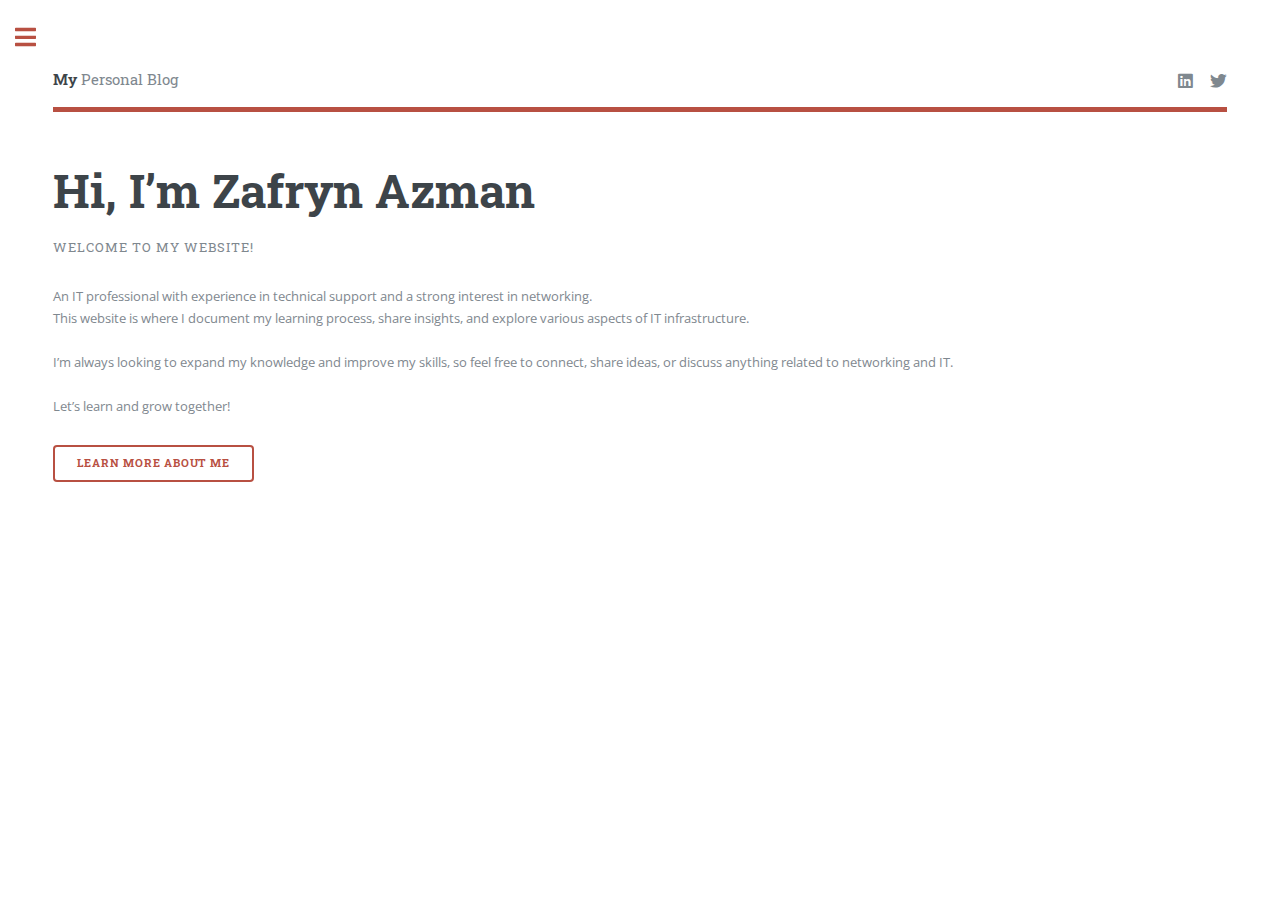
<file: index.html>
<!DOCTYPE HTML>
<!--
	Editorial by HTML5 UP
	html5up.net | @ajlkn
	Free for personal and commercial use under the CCA 3.0 license (html5up.net/license)
-->
<html>
	<head>
		<link rel="icon" type="image/png" sizes="32x32" href=".\favicon_io\favicon-32x32.png"><title>My Tech Journey</title>
		<meta charset="utf-8" />
		<meta name="viewport" content="width=device-width, initial-scale=1, user-scalable=no" />
		<link rel="stylesheet" href="assets/css/main.css" />
	</head>
	<body class="is-preload">

		<!-- Wrapper -->
			<div id="wrapper">

				<!-- Main -->
					<div id="main">
						<div class="inner">

							<!-- Header -->
								<header id="header">
									<a href="index.html" class="logo"><strong>My </strong>Personal Blog</a>
									<ul class="icons">
										<li><a href="https://www.linkedin.com/in/zafrynazman" class="icon brands fa-linkedin"><span class="label">LinkedIn</span></a></li>
										<li><a href="#" class="icon brands fa-twitter"><span class="label">Twitter</span></a></li>
									</ul>
								</header>

							<!-- Banner -->
								<section id="banner">
									<div class="content">
										<header>
											<h1>Hi, I’m Zafryn Azman</h1>
											<p>Welcome to my website!</p>
										</header>
										<p>An IT professional with experience in technical support and a strong interest in networking. 
											<br>This website is where I document my learning process, share insights, and explore various aspects of IT infrastructure.
												<br>
											<br>I’m always looking to expand my knowledge and improve my skills, so feel free to connect, share ideas, or discuss anything related to networking and IT.
												<br>
											<br>Let’s learn and grow together!</p>
										<ul class="actions">
											<li><a href="profile.html" class="button big">Learn More About Me</a></li>
										</ul>
									</div>
									<!--<span class="image object">
										<img src="images/pic10.jpg" alt="" />
									</span> -->
								</section>

							<!-- Section -->
								<!--<section>
									<header class="major">
										<h2>Erat lacinia</h2>
									</header>
									<div class="features">
										<article>
											<span class="icon fa-gem"></span>
											<div class="content">
												<h3>Portitor ullamcorper</h3>
												<p>Aenean ornare velit lacus, ac varius enim lorem ullamcorper dolore. Proin aliquam facilisis ante interdum. Sed nulla amet lorem feugiat tempus aliquam.</p>
											</div>
										</article>
										<article>
											<span class="icon solid fa-paper-plane"></span>
											<div class="content">
												<h3>Sapien veroeros</h3>
												<p>Aenean ornare velit lacus, ac varius enim lorem ullamcorper dolore. Proin aliquam facilisis ante interdum. Sed nulla amet lorem feugiat tempus aliquam.</p>
											</div>
										</article>
										<article>
											<span class="icon solid fa-rocket"></span>
											<div class="content">
												<h3>Quam lorem ipsum</h3>
												<p>Aenean ornare velit lacus, ac varius enim lorem ullamcorper dolore. Proin aliquam facilisis ante interdum. Sed nulla amet lorem feugiat tempus aliquam.</p>
											</div>
										</article>
										<article>
											<span class="icon solid fa-signal"></span>
											<div class="content">
												<h3>Sed magna finibus</h3>
												<p>Aenean ornare velit lacus, ac varius enim lorem ullamcorper dolore. Proin aliquam facilisis ante interdum. Sed nulla amet lorem feugiat tempus aliquam.</p>
											</div>
										</article>
									</div>
								</section> -->

							<!-- Section -->
								<!-- <section>
									<header class="major">
										<h2>Ipsum sed dolor</h2>
									</header>
									<div class="posts">
										<article>
											<a href="#" class="image"><img src="images/pic01.jpg" alt="" /></a>
											<h3>Interdum aenean</h3>
											<p>Aenean ornare velit lacus, ac varius enim lorem ullamcorper dolore. Proin aliquam facilisis ante interdum. Sed nulla amet lorem feugiat tempus aliquam.</p>
											<ul class="actions">
												<li><a href="#" class="button">More</a></li>
											</ul>
										</article>
										<article>
											<a href="#" class="image"><img src="images/pic02.jpg" alt="" /></a>
											<h3>Nulla amet dolore</h3>
											<p>Aenean ornare velit lacus, ac varius enim lorem ullamcorper dolore. Proin aliquam facilisis ante interdum. Sed nulla amet lorem feugiat tempus aliquam.</p>
											<ul class="actions">
												<li><a href="#" class="button">More</a></li>
											</ul>
										</article>
										<article>
											<a href="#" class="image"><img src="images/pic03.jpg" alt="" /></a>
											<h3>Tempus ullamcorper</h3>
											<p>Aenean ornare velit lacus, ac varius enim lorem ullamcorper dolore. Proin aliquam facilisis ante interdum. Sed nulla amet lorem feugiat tempus aliquam.</p>
											<ul class="actions">
												<li><a href="#" class="button">More</a></li>
											</ul>
										</article>
										<article>
											<a href="#" class="image"><img src="images/pic04.jpg" alt="" /></a>
											<h3>Sed etiam facilis</h3>
											<p>Aenean ornare velit lacus, ac varius enim lorem ullamcorper dolore. Proin aliquam facilisis ante interdum. Sed nulla amet lorem feugiat tempus aliquam.</p>
											<ul class="actions">
												<li><a href="#" class="button">More</a></li>
											</ul>
										</article>
										<article>
											<a href="#" class="image"><img src="images/pic05.jpg" alt="" /></a>
											<h3>Feugiat lorem aenean</h3>
											<p>Aenean ornare velit lacus, ac varius enim lorem ullamcorper dolore. Proin aliquam facilisis ante interdum. Sed nulla amet lorem feugiat tempus aliquam.</p>
											<ul class="actions">
												<li><a href="#" class="button">More</a></li>
											</ul>
										</article>
										<article>
											<a href="#" class="image"><img src="images/pic06.jpg" alt="" /></a>
											<h3>Amet varius aliquam</h3>
											<p>Aenean ornare velit lacus, ac varius enim lorem ullamcorper dolore. Proin aliquam facilisis ante interdum. Sed nulla amet lorem feugiat tempus aliquam.</p>
											<ul class="actions">
												<li><a href="#" class="button">More</a></li>
											</ul>
										</article>
									</div>
								</section> -->

						</div>
					</div>

				<!-- Sidebar -->
					<div id="sidebar">
						<div class="inner">

							<!-- Search -->
								<!--<section id="search" class="alt">
									<form method="post" action="#">
										<input type="text" name="query" id="query" placeholder="Search" />
									</form>
								</section>-->

							<!-- Menu -->
								<nav id="menu">
									<header class="major">
										<h2>Menu</h2>
									</header>
									<ul>
										<li><a href="index.html">Home</a></li>
										<li><a href="profile.html">About Me</a></li>
										<!--<li><a href="elements.html">Elements</a></li>-->
										<li>
											<span class="opener">Blog Post</span>
											<ul>
												<!--<li><a href="#">Lorem Dolor</a></li>
												<li><a href="#">Ipsum Adipiscing</a></li>
												<li><a href="#">Tempus Magna</a></li>
												<li><a href="#">Feugiat Veroeros</a></li>-->
											</ul>
										</li>
										<!--<li><a href="#">Etiam Dolore</a></li>
										<li><a href="#">Adipiscing</a></li>
										<li>
											<span class="opener">Another Submenu</span>
											<ul>
												<li><a href="#">Lorem Dolor</a></li>
												<li><a href="#">Ipsum Adipiscing</a></li>
												<li><a href="#">Tempus Magna</a></li>
												<li><a href="#">Feugiat Veroeros</a></li>
											</ul>
										</li>
										<li><a href="#">Maximus Erat</a></li>
										<li><a href="#">Sapien Mauris</a></li>
										<li><a href="#">Amet Lacinia</a></li>-->
									</ul>
								</nav>

							<!-- Section -->
								<!--<section>
									<header class="major">
										<h2>Ante interdum</h2>
									</header>
									<div class="mini-posts">
										<article>
											<a href="#" class="image"><img src="images/pic07.jpg" alt="" /></a>
											<p>Aenean ornare velit lacus, ac varius enim lorem ullamcorper dolore aliquam.</p>
										</article>
										<article>
											<a href="#" class="image"><img src="images/pic08.jpg" alt="" /></a>
											<p>Aenean ornare velit lacus, ac varius enim lorem ullamcorper dolore aliquam.</p>
										</article>
										<article>
											<a href="#" class="image"><img src="images/pic09.jpg" alt="" /></a>
											<p>Aenean ornare velit lacus, ac varius enim lorem ullamcorper dolore aliquam.</p>
										</article>
									</div>
									<ul class="actions">
										<li><a href="#" class="button">More</a></li>
									</ul>
								</section>-->		

							<!-- Section -->
								<section>
									<header class="major">
										<h2>Get in touch!</h2>
									</header>
									<p>Whether you have insights to share, ideas to discuss, or opportunities to collaborate, I’d love to connect and explore the possibilities together.</p>
									<ul class="contact">
										<li class="icon solid fa-envelope"><a>zafrynazman@gmail.com</a></li>
										<li class="icon solid fa-user"><a href="https://www.linkedin.com/in/zafrynazman">Click for more details: LinkedIn </a></li>
										<li class="icon solid fa-home">Wilayah Persekutuan<br />
										Kuala Lumpur</li>
									</ul>
								</section>

							<!-- Footer -->
								<footer id="footer">
									<p class="copyright">&copy; Zafryn Azman. All rights reserved. <a href="https://www.linkedin.com/in/zafrynazman">Zafryn Azman</a></p>
								</footer>

						</div>
					</div>

			</div>

		<!-- Scripts -->
			<script src="assets/js/jquery.min.js"></script>
			<script src="assets/js/browser.min.js"></script>
			<script src="assets/js/breakpoints.min.js"></script>
			<script src="assets/js/util.js"></script>
			<script src="assets/js/main.js"></script>

	</body>
</html>
</file>
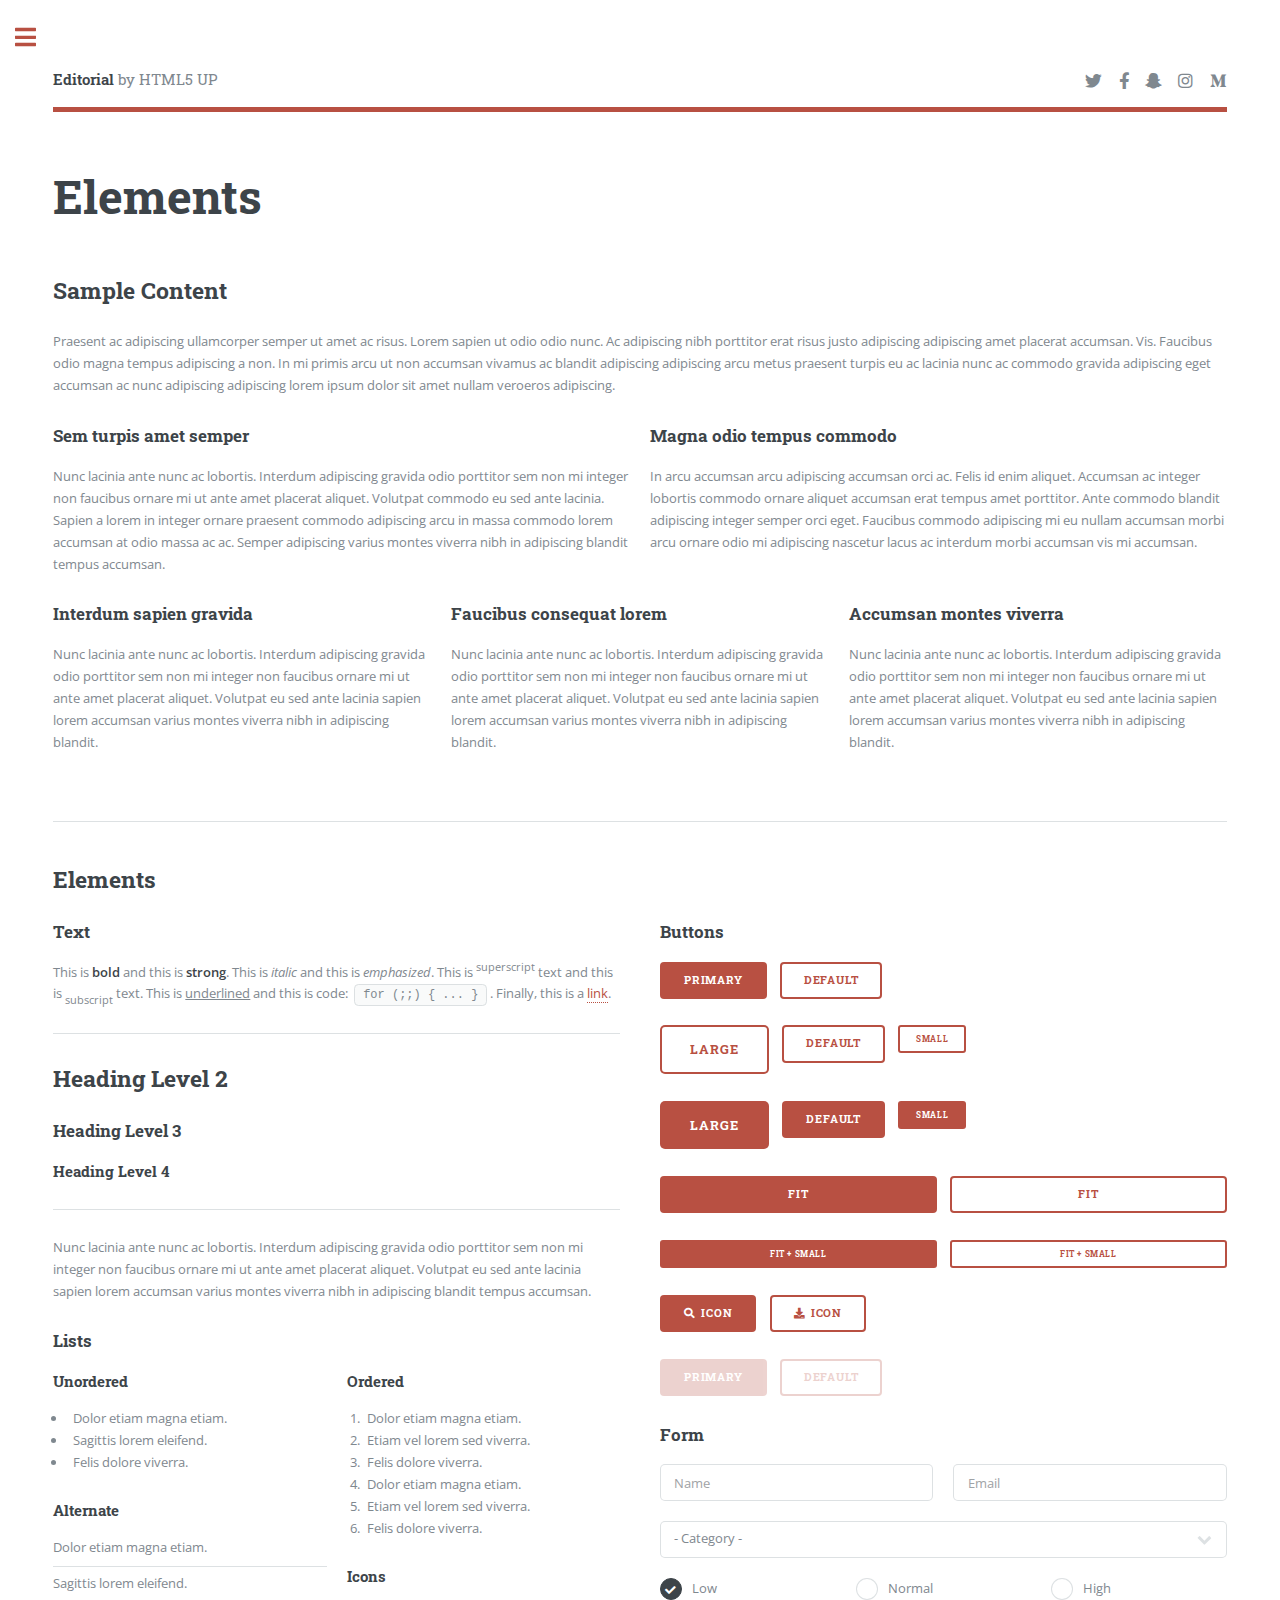
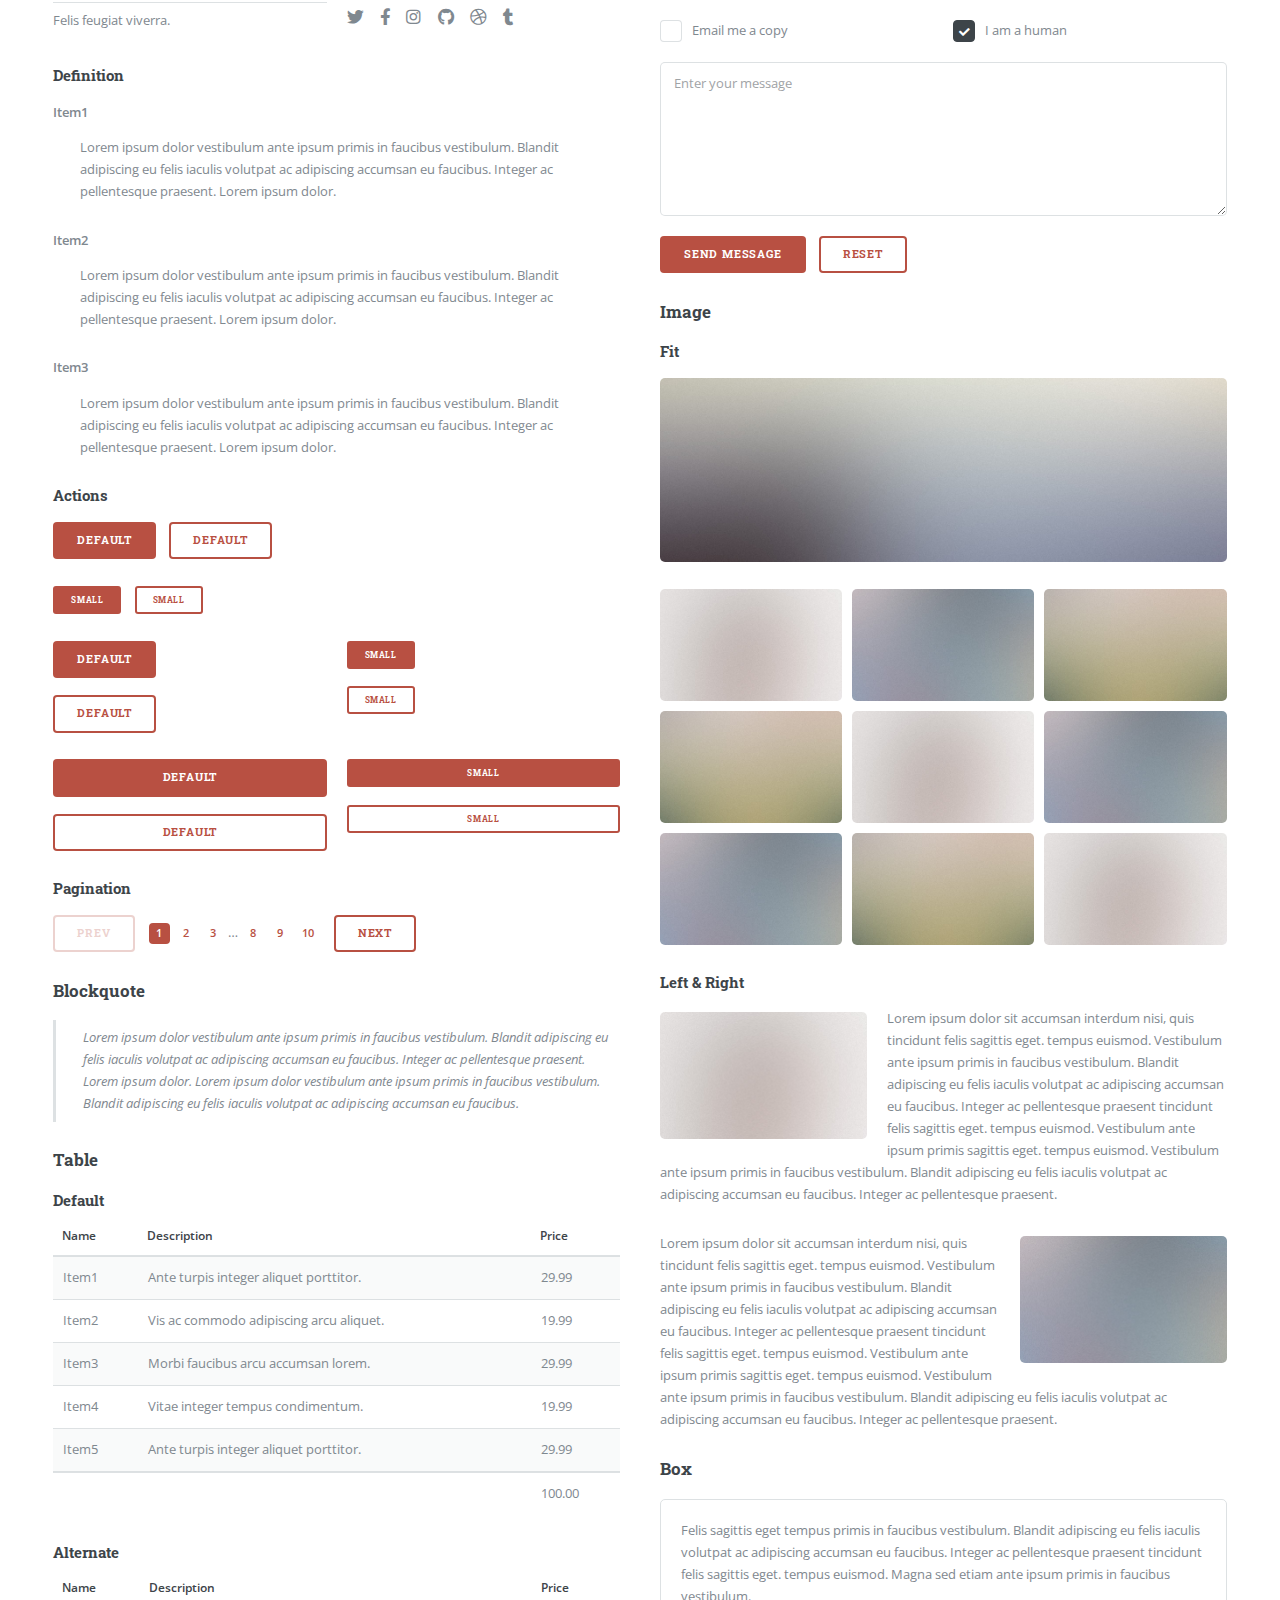
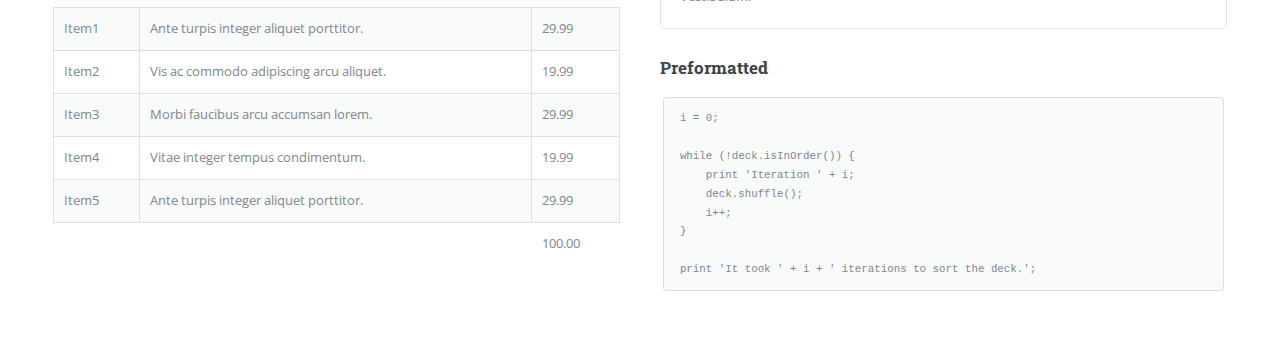
<file: elements.html>
<!DOCTYPE HTML>
<!--
	Editorial by HTML5 UP
	html5up.net | @ajlkn
	Free for personal and commercial use under the CCA 3.0 license (html5up.net/license)
-->
<html>
	<head>
		<title>Elements - Editorial by HTML5 UP</title>
		<meta charset="utf-8" />
		<meta name="viewport" content="width=device-width, initial-scale=1, user-scalable=no" />
		<link rel="stylesheet" href="assets/css/main.css" />
	</head>
	<body class="is-preload">

		<!-- Wrapper -->
			<div id="wrapper">

				<!-- Main -->
					<div id="main">
						<div class="inner">

							<!-- Header -->
								<header id="header">
									<a href="index.html" class="logo"><strong>Editorial</strong> by HTML5 UP</a>
									<ul class="icons">
										<li><a href="#" class="icon brands fa-twitter"><span class="label">Twitter</span></a></li>
										<li><a href="#" class="icon brands fa-facebook-f"><span class="label">Facebook</span></a></li>
										<li><a href="#" class="icon brands fa-snapchat-ghost"><span class="label">Snapchat</span></a></li>
										<li><a href="#" class="icon brands fa-instagram"><span class="label">Instagram</span></a></li>
										<li><a href="#" class="icon brands fa-medium-m"><span class="label">Medium</span></a></li>
									</ul>
								</header>

							<!-- Content -->
								<section>
									<header class="main">
										<h1>Elements</h1>
									</header>

									<!-- Content -->
										<h2 id="content">Sample Content</h2>
										<p>Praesent ac adipiscing ullamcorper semper ut amet ac risus. Lorem sapien ut odio odio nunc. Ac adipiscing nibh porttitor erat risus justo adipiscing adipiscing amet placerat accumsan. Vis. Faucibus odio magna tempus adipiscing a non. In mi primis arcu ut non accumsan vivamus ac blandit adipiscing adipiscing arcu metus praesent turpis eu ac lacinia nunc ac commodo gravida adipiscing eget accumsan ac nunc adipiscing adipiscing lorem ipsum dolor sit amet nullam veroeros adipiscing.</p>
										<div class="row">
											<div class="col-6 col-12-small">
												<h3>Sem turpis amet semper</h3>
												<p>Nunc lacinia ante nunc ac lobortis. Interdum adipiscing gravida odio porttitor sem non mi integer non faucibus ornare mi ut ante amet placerat aliquet. Volutpat commodo eu sed ante lacinia. Sapien a lorem in integer ornare praesent commodo adipiscing arcu in massa commodo lorem accumsan at odio massa ac ac. Semper adipiscing varius montes viverra nibh in adipiscing blandit tempus accumsan.</p>
											</div>
											<div class="col-6 col-12-small">
												<h3>Magna odio tempus commodo</h3>
												<p>In arcu accumsan arcu adipiscing accumsan orci ac. Felis id enim aliquet. Accumsan ac integer lobortis commodo ornare aliquet accumsan erat tempus amet porttitor. Ante commodo blandit adipiscing integer semper orci eget. Faucibus commodo adipiscing mi eu nullam accumsan morbi arcu ornare odio mi adipiscing nascetur lacus ac interdum morbi accumsan vis mi accumsan.</p>
											</div>
											<!-- Break -->
											<div class="col-4 col-12-medium">
												<h3>Interdum sapien gravida</h3>
												<p>Nunc lacinia ante nunc ac lobortis. Interdum adipiscing gravida odio porttitor sem non mi integer non faucibus ornare mi ut ante amet placerat aliquet. Volutpat eu sed ante lacinia sapien lorem accumsan varius montes viverra nibh in adipiscing blandit.</p>
											</div>
											<div class="col-4 col-12-medium">
												<h3>Faucibus consequat lorem</h3>
												<p>Nunc lacinia ante nunc ac lobortis. Interdum adipiscing gravida odio porttitor sem non mi integer non faucibus ornare mi ut ante amet placerat aliquet. Volutpat eu sed ante lacinia sapien lorem accumsan varius montes viverra nibh in adipiscing blandit.</p>
											</div>
											<div class="col-4 col-12-medium">
												<h3>Accumsan montes viverra</h3>
												<p>Nunc lacinia ante nunc ac lobortis. Interdum adipiscing gravida odio porttitor sem non mi integer non faucibus ornare mi ut ante amet placerat aliquet. Volutpat eu sed ante lacinia sapien lorem accumsan varius montes viverra nibh in adipiscing blandit.</p>
											</div>
										</div>

									<hr class="major" />

									<!-- Elements -->
										<h2 id="elements">Elements</h2>
										<div class="row gtr-200">
											<div class="col-6 col-12-medium">

												<!-- Text stuff -->
													<h3>Text</h3>
													<p>This is <b>bold</b> and this is <strong>strong</strong>. This is <i>italic</i> and this is <em>emphasized</em>.
													This is <sup>superscript</sup> text and this is <sub>subscript</sub> text.
													This is <u>underlined</u> and this is code: <code>for (;;) { ... }</code>.
													Finally, this is a <a href="#">link</a>.</p>
													<hr />
													<h2>Heading Level 2</h2>
													<h3>Heading Level 3</h3>
													<h4>Heading Level 4</h4>
													<hr />
													<p>Nunc lacinia ante nunc ac lobortis. Interdum adipiscing gravida odio porttitor sem non mi integer non faucibus ornare mi ut ante amet placerat aliquet. Volutpat eu sed ante lacinia sapien lorem accumsan varius montes viverra nibh in adipiscing blandit tempus accumsan.</p>

												<!-- Lists -->
													<h3>Lists</h3>
													<div class="row">
														<div class="col-6 col-12-small">

															<h4>Unordered</h4>
															<ul>
																<li>Dolor etiam magna etiam.</li>
																<li>Sagittis lorem eleifend.</li>
																<li>Felis dolore viverra.</li>
															</ul>

															<h4>Alternate</h4>
															<ul class="alt">
																<li>Dolor etiam magna etiam.</li>
																<li>Sagittis lorem eleifend.</li>
																<li>Felis feugiat viverra.</li>
															</ul>

														</div>
														<div class="col-6 col-12-small">

															<h4>Ordered</h4>
															<ol>
																<li>Dolor etiam magna etiam.</li>
																<li>Etiam vel lorem sed viverra.</li>
																<li>Felis dolore viverra.</li>
																<li>Dolor etiam magna etiam.</li>
																<li>Etiam vel lorem sed viverra.</li>
																<li>Felis dolore viverra.</li>
															</ol>

															<h4>Icons</h4>
															<ul class="icons">
																<li><a href="#" class="icon brands fa-twitter"><span class="label">Twitter</span></a></li>
																<li><a href="#" class="icon brands fa-facebook-f"><span class="label">Facebook</span></a></li>
																<li><a href="#" class="icon brands fa-instagram"><span class="label">Instagram</span></a></li>
																<li><a href="#" class="icon brands fa-github"><span class="label">Github</span></a></li>
																<li><a href="#" class="icon brands fa-dribbble"><span class="label">Dribbble</span></a></li>
																<li><a href="#" class="icon brands fa-tumblr"><span class="label">Tumblr</span></a></li>
															</ul>

														</div>
													</div>
													<h4>Definition</h4>
													<dl>
														<dt>Item1</dt>
														<dd>
															<p>Lorem ipsum dolor vestibulum ante ipsum primis in faucibus vestibulum. Blandit adipiscing eu felis iaculis volutpat ac adipiscing accumsan eu faucibus. Integer ac pellentesque praesent. Lorem ipsum dolor.</p>
														</dd>
														<dt>Item2</dt>
														<dd>
															<p>Lorem ipsum dolor vestibulum ante ipsum primis in faucibus vestibulum. Blandit adipiscing eu felis iaculis volutpat ac adipiscing accumsan eu faucibus. Integer ac pellentesque praesent. Lorem ipsum dolor.</p>
														</dd>
														<dt>Item3</dt>
														<dd>
															<p>Lorem ipsum dolor vestibulum ante ipsum primis in faucibus vestibulum. Blandit adipiscing eu felis iaculis volutpat ac adipiscing accumsan eu faucibus. Integer ac pellentesque praesent. Lorem ipsum dolor.</p>
														</dd>
													</dl>

													<h4>Actions</h4>
													<ul class="actions">
														<li><a href="#" class="button primary">Default</a></li>
														<li><a href="#" class="button">Default</a></li>
													</ul>
													<ul class="actions small">
														<li><a href="#" class="button primary small">Small</a></li>
														<li><a href="#" class="button small">Small</a></li>
													</ul>
													<div class="row">
														<div class="col-6 col-12-small">
															<ul class="actions stacked">
																<li><a href="#" class="button primary">Default</a></li>
																<li><a href="#" class="button">Default</a></li>
															</ul>
														</div>
														<div class="col-6 col-12-small">
															<ul class="actions stacked">
																<li><a href="#" class="button primary small">Small</a></li>
																<li><a href="#" class="button small">Small</a></li>
															</ul>
														</div>
														<div class="col-6 col-12-small">
															<ul class="actions stacked">
																<li><a href="#" class="button primary fit">Default</a></li>
																<li><a href="#" class="button fit">Default</a></li>
															</ul>
														</div>
														<div class="col-6 col-12-small">
															<ul class="actions stacked">
																<li><a href="#" class="button primary small fit">Small</a></li>
																<li><a href="#" class="button small fit">Small</a></li>
															</ul>
														</div>
													</div>

													<h4>Pagination</h4>
													<ul class="pagination">
														<li><span class="button disabled">Prev</span></li>
														<li><a href="#" class="page active">1</a></li>
														<li><a href="#" class="page">2</a></li>
														<li><a href="#" class="page">3</a></li>
														<li><span>&hellip;</span></li>
														<li><a href="#" class="page">8</a></li>
														<li><a href="#" class="page">9</a></li>
														<li><a href="#" class="page">10</a></li>
														<li><a href="#" class="button">Next</a></li>
													</ul>

												<!-- Blockquote -->
													<h3>Blockquote</h3>
													<blockquote>Lorem ipsum dolor vestibulum ante ipsum primis in faucibus vestibulum. Blandit adipiscing eu felis iaculis volutpat ac adipiscing accumsan eu faucibus. Integer ac pellentesque praesent. Lorem ipsum dolor. Lorem ipsum dolor vestibulum ante ipsum primis in faucibus vestibulum. Blandit adipiscing eu felis iaculis volutpat ac adipiscing accumsan eu faucibus.</blockquote>

												<!-- Table -->
													<h3>Table</h3>

													<h4>Default</h4>
													<div class="table-wrapper">
														<table>
															<thead>
																<tr>
																	<th>Name</th>
																	<th>Description</th>
																	<th>Price</th>
																</tr>
															</thead>
															<tbody>
																<tr>
																	<td>Item1</td>
																	<td>Ante turpis integer aliquet porttitor.</td>
																	<td>29.99</td>
																</tr>
																<tr>
																	<td>Item2</td>
																	<td>Vis ac commodo adipiscing arcu aliquet.</td>
																	<td>19.99</td>
																</tr>
																<tr>
																	<td>Item3</td>
																	<td> Morbi faucibus arcu accumsan lorem.</td>
																	<td>29.99</td>
																</tr>
																<tr>
																	<td>Item4</td>
																	<td>Vitae integer tempus condimentum.</td>
																	<td>19.99</td>
																</tr>
																<tr>
																	<td>Item5</td>
																	<td>Ante turpis integer aliquet porttitor.</td>
																	<td>29.99</td>
																</tr>
															</tbody>
															<tfoot>
																<tr>
																	<td colspan="2"></td>
																	<td>100.00</td>
																</tr>
															</tfoot>
														</table>
													</div>

													<h4>Alternate</h4>
													<div class="table-wrapper">
														<table class="alt">
															<thead>
																<tr>
																	<th>Name</th>
																	<th>Description</th>
																	<th>Price</th>
																</tr>
															</thead>
															<tbody>
																<tr>
																	<td>Item1</td>
																	<td>Ante turpis integer aliquet porttitor.</td>
																	<td>29.99</td>
																</tr>
																<tr>
																	<td>Item2</td>
																	<td>Vis ac commodo adipiscing arcu aliquet.</td>
																	<td>19.99</td>
																</tr>
																<tr>
																	<td>Item3</td>
																	<td> Morbi faucibus arcu accumsan lorem.</td>
																	<td>29.99</td>
																</tr>
																<tr>
																	<td>Item4</td>
																	<td>Vitae integer tempus condimentum.</td>
																	<td>19.99</td>
																</tr>
																<tr>
																	<td>Item5</td>
																	<td>Ante turpis integer aliquet porttitor.</td>
																	<td>29.99</td>
																</tr>
															</tbody>
															<tfoot>
																<tr>
																	<td colspan="2"></td>
																	<td>100.00</td>
																</tr>
															</tfoot>
														</table>
													</div>

											</div>
											<div class="col-6 col-12-medium">

												<!-- Buttons -->
													<h3>Buttons</h3>
													<ul class="actions">
														<li><a href="#" class="button primary">Primary</a></li>
														<li><a href="#" class="button">Default</a></li>
													</ul>
													<ul class="actions">
														<li><a href="#" class="button large">Large</a></li>
														<li><a href="#" class="button">Default</a></li>
														<li><a href="#" class="button small">Small</a></li>
													</ul>
													<ul class="actions">
														<li><a href="#" class="button primary large">Large</a></li>
														<li><a href="#" class="button primary">Default</a></li>
														<li><a href="#" class="button primary small">Small</a></li>
													</ul>
													<ul class="actions fit">
														<li><a href="#" class="button primary fit">Fit</a></li>
														<li><a href="#" class="button fit">Fit</a></li>
													</ul>
													<ul class="actions fit small">
														<li><a href="#" class="button primary fit small">Fit + Small</a></li>
														<li><a href="#" class="button fit small">Fit + Small</a></li>
													</ul>
													<ul class="actions">
														<li><a href="#" class="button primary icon solid fa-search">Icon</a></li>
														<li><a href="#" class="button icon solid fa-download">Icon</a></li>
													</ul>
													<ul class="actions">
														<li><span class="button primary disabled">Primary</span></li>
														<li><span class="button disabled">Default</span></li>
													</ul>

												<!-- Form -->
													<h3>Form</h3>

													<form method="post" action="#">
														<div class="row gtr-uniform">
															<div class="col-6 col-12-xsmall">
																<input type="text" name="demo-name" id="demo-name" value="" placeholder="Name" />
															</div>
															<div class="col-6 col-12-xsmall">
																<input type="email" name="demo-email" id="demo-email" value="" placeholder="Email" />
															</div>
															<!-- Break -->
															<div class="col-12">
																<select name="demo-category" id="demo-category">
																	<option value="">- Category -</option>
																	<option value="1">Manufacturing</option>
																	<option value="1">Shipping</option>
																	<option value="1">Administration</option>
																	<option value="1">Human Resources</option>
																</select>
															</div>
															<!-- Break -->
															<div class="col-4 col-12-small">
																<input type="radio" id="demo-priority-low" name="demo-priority" checked>
																<label for="demo-priority-low">Low</label>
															</div>
															<div class="col-4 col-12-small">
																<input type="radio" id="demo-priority-normal" name="demo-priority">
																<label for="demo-priority-normal">Normal</label>
															</div>
															<div class="col-4 col-12-small">
																<input type="radio" id="demo-priority-high" name="demo-priority">
																<label for="demo-priority-high">High</label>
															</div>
															<!-- Break -->
															<div class="col-6 col-12-small">
																<input type="checkbox" id="demo-copy" name="demo-copy">
																<label for="demo-copy">Email me a copy</label>
															</div>
															<div class="col-6 col-12-small">
																<input type="checkbox" id="demo-human" name="demo-human" checked>
																<label for="demo-human">I am a human</label>
															</div>
															<!-- Break -->
															<div class="col-12">
																<textarea name="demo-message" id="demo-message" placeholder="Enter your message" rows="6"></textarea>
															</div>
															<!-- Break -->
															<div class="col-12">
																<ul class="actions">
																	<li><input type="submit" value="Send Message" class="primary" /></li>
																	<li><input type="reset" value="Reset" /></li>
																</ul>
															</div>
														</div>
													</form>

												<!-- Image -->
													<h3>Image</h3>

													<h4>Fit</h4>
													<span class="image fit"><img src="images/pic11.jpg" alt="" /></span>
													<div class="box alt">
														<div class="row gtr-50 gtr-uniform">
															<div class="col-4"><span class="image fit"><img src="images/pic01.jpg" alt="" /></span></div>
															<div class="col-4"><span class="image fit"><img src="images/pic02.jpg" alt="" /></span></div>
															<div class="col-4"><span class="image fit"><img src="images/pic03.jpg" alt="" /></span></div>
															<!-- Break -->
															<div class="col-4"><span class="image fit"><img src="images/pic03.jpg" alt="" /></span></div>
															<div class="col-4"><span class="image fit"><img src="images/pic01.jpg" alt="" /></span></div>
															<div class="col-4"><span class="image fit"><img src="images/pic02.jpg" alt="" /></span></div>
															<!-- Break -->
															<div class="col-4"><span class="image fit"><img src="images/pic02.jpg" alt="" /></span></div>
															<div class="col-4"><span class="image fit"><img src="images/pic03.jpg" alt="" /></span></div>
															<div class="col-4"><span class="image fit"><img src="images/pic01.jpg" alt="" /></span></div>
														</div>
													</div>

													<h4>Left &amp; Right</h4>
													<p><span class="image left"><img src="images/pic01.jpg" alt="" /></span>Lorem ipsum dolor sit accumsan interdum nisi, quis tincidunt felis sagittis eget. tempus euismod. Vestibulum ante ipsum primis in faucibus vestibulum. Blandit adipiscing eu felis iaculis volutpat ac adipiscing accumsan eu faucibus. Integer ac pellentesque praesent tincidunt felis sagittis eget. tempus euismod. Vestibulum ante ipsum primis sagittis eget. tempus euismod. Vestibulum ante ipsum primis in faucibus vestibulum. Blandit adipiscing eu felis iaculis volutpat ac adipiscing accumsan eu faucibus. Integer ac pellentesque praesent.</p>
													<p><span class="image right"><img src="images/pic02.jpg" alt="" /></span>Lorem ipsum dolor sit accumsan interdum nisi, quis tincidunt felis sagittis eget. tempus euismod. Vestibulum ante ipsum primis in faucibus vestibulum. Blandit adipiscing eu felis iaculis volutpat ac adipiscing accumsan eu faucibus. Integer ac pellentesque praesent tincidunt felis sagittis eget. tempus euismod. Vestibulum ante ipsum primis sagittis eget. tempus euismod. Vestibulum ante ipsum primis in faucibus vestibulum. Blandit adipiscing eu felis iaculis volutpat ac adipiscing accumsan eu faucibus. Integer ac pellentesque praesent.</p>

												<!-- Box -->
													<h3>Box</h3>
													<div class="box">
														<p>Felis sagittis eget tempus primis in faucibus vestibulum. Blandit adipiscing eu felis iaculis volutpat ac adipiscing accumsan eu faucibus. Integer ac pellentesque praesent tincidunt felis sagittis eget. tempus euismod. Magna sed etiam ante ipsum primis in faucibus vestibulum.</p>
													</div>

												<!-- Preformatted Code -->
													<h3>Preformatted</h3>
													<pre><code>i = 0;

while (!deck.isInOrder()) {
    print 'Iteration ' + i;
    deck.shuffle();
    i++;
}

print 'It took ' + i + ' iterations to sort the deck.';
</code></pre>

											</div>
										</div>

								</section>

						</div>
					</div>

				<!-- Sidebar -->
					<div id="sidebar">
						<div class="inner">

							<!-- Search -->
								<section id="search" class="alt">
									<form method="post" action="#">
										<input type="text" name="query" id="query" placeholder="Search" />
									</form>
								</section>

							<!-- Menu -->
								<nav id="menu">
									<header class="major">
										<h2>Menu</h2>
									</header>
									<ul>
										<li><a href="index.html">Homepage</a></li>
										<li><a href="generic.html">Generic</a></li>
										<li><a href="elements.html">Elements</a></li>
										<li>
											<span class="opener">Submenu</span>
											<ul>
												<li><a href="#">Lorem Dolor</a></li>
												<li><a href="#">Ipsum Adipiscing</a></li>
												<li><a href="#">Tempus Magna</a></li>
												<li><a href="#">Feugiat Veroeros</a></li>
											</ul>
										</li>
										<li><a href="#">Etiam Dolore</a></li>
										<li><a href="#">Adipiscing</a></li>
										<li>
											<span class="opener">Another Submenu</span>
											<ul>
												<li><a href="#">Lorem Dolor</a></li>
												<li><a href="#">Ipsum Adipiscing</a></li>
												<li><a href="#">Tempus Magna</a></li>
												<li><a href="#">Feugiat Veroeros</a></li>
											</ul>
										</li>
										<li><a href="#">Maximus Erat</a></li>
										<li><a href="#">Sapien Mauris</a></li>
										<li><a href="#">Amet Lacinia</a></li>
									</ul>
								</nav>

							<!-- Section -->
								<section>
									<header class="major">
										<h2>Ante interdum</h2>
									</header>
									<div class="mini-posts">
										<article>
											<a href="#" class="image"><img src="images/pic07.jpg" alt="" /></a>
											<p>Aenean ornare velit lacus, ac varius enim lorem ullamcorper dolore aliquam.</p>
										</article>
										<article>
											<a href="#" class="image"><img src="images/pic08.jpg" alt="" /></a>
											<p>Aenean ornare velit lacus, ac varius enim lorem ullamcorper dolore aliquam.</p>
										</article>
										<article>
											<a href="#" class="image"><img src="images/pic09.jpg" alt="" /></a>
											<p>Aenean ornare velit lacus, ac varius enim lorem ullamcorper dolore aliquam.</p>
										</article>
									</div>
									<ul class="actions">
										<li><a href="#" class="button">More</a></li>
									</ul>
								</section>

							<!-- Section -->
								<section>
									<header class="major">
										<h2>Get in touch</h2>
									</header>
									<p>Sed varius enim lorem ullamcorper dolore aliquam aenean ornare velit lacus, ac varius enim lorem ullamcorper dolore. Proin sed aliquam facilisis ante interdum. Sed nulla amet lorem feugiat tempus aliquam.</p>
									<ul class="contact">
										<li class="icon solid fa-envelope"><a href="#">information@untitled.tld</a></li>
										<li class="icon solid fa-phone">(000) 000-0000</li>
										<li class="icon solid fa-home">1234 Somewhere Road #8254<br />
										Nashville, TN 00000-0000</li>
									</ul>
								</section>

							<!-- Footer -->
								<footer id="footer">
									<p class="copyright">&copy; Untitled. All rights reserved. Demo Images: <a href="https://unsplash.com">Unsplash</a>. Design: <a href="https://html5up.net">HTML5 UP</a>.</p>
								</footer>

						</div>
					</div>

			</div>

		<!-- Scripts -->
			<script src="assets/js/jquery.min.js"></script>
			<script src="assets/js/browser.min.js"></script>
			<script src="assets/js/breakpoints.min.js"></script>
			<script src="assets/js/util.js"></script>
			<script src="assets/js/main.js"></script>

	</body>
</html>
</file>
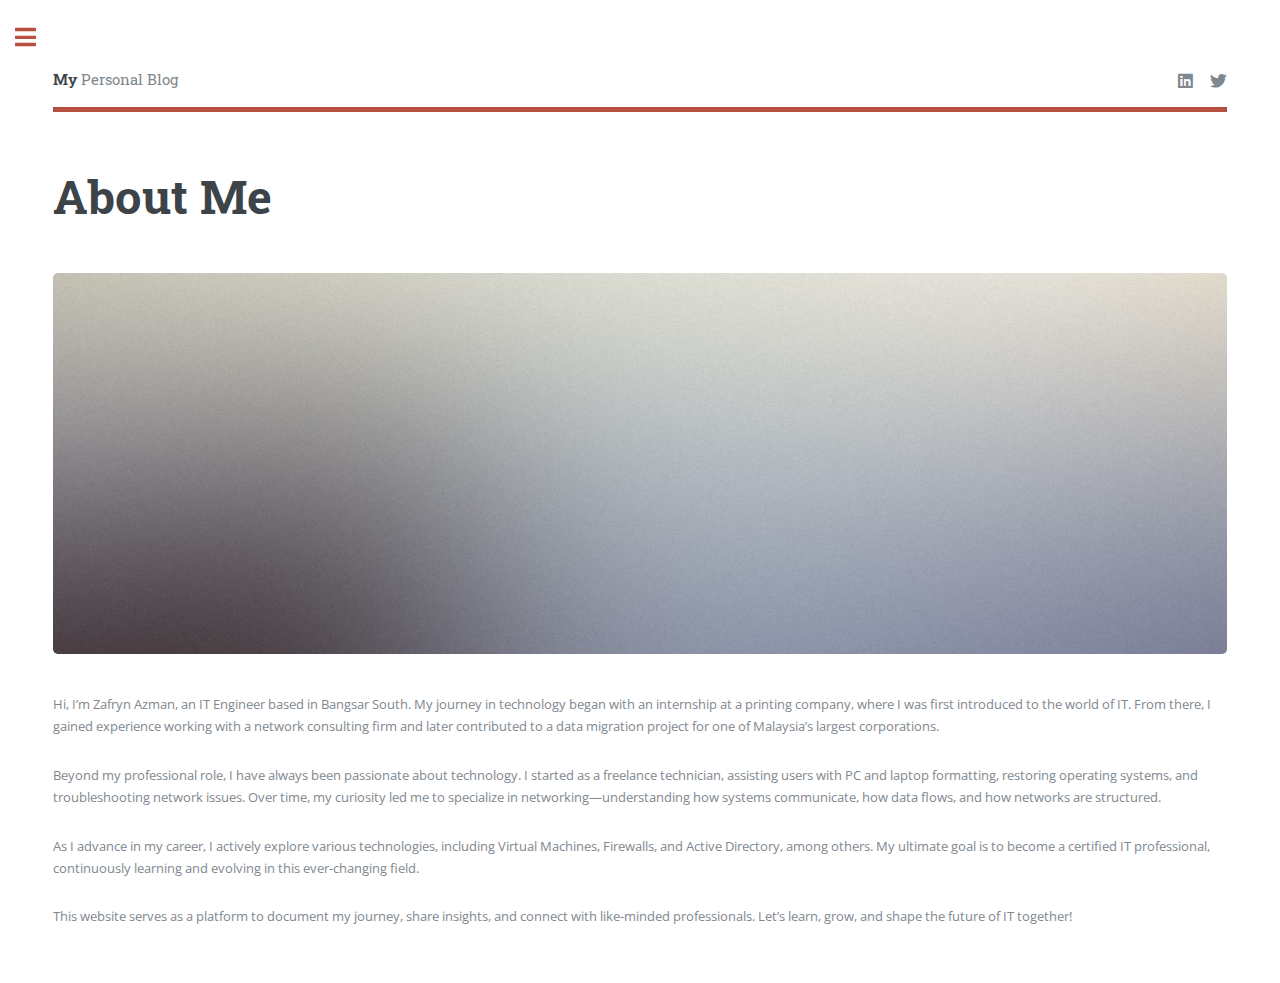
<file: profile.html>
<!DOCTYPE HTML>
<!--
	Editorial by HTML5 UP
	html5up.net | @ajlkn
	Free for personal and commercial use under the CCA 3.0 license (html5up.net/license)
-->
<html>
	<head>
		<link rel="icon" type="image/png" sizes="32x32" href=".\favicon_io\favicon-32x32.png"><title>About Me</title>
		<meta charset="utf-8" />
		<meta name="viewport" content="width=device-width, initial-scale=1, user-scalable=no" />
		<link rel="stylesheet" href="assets/css/main.css" />
	</head>
	<body class="is-preload">

		<!-- Wrapper -->
			<div id="wrapper">

				<!-- Main -->
					<div id="main">
						<div class="inner">

							<!-- Header -->
								<header id="header">
									<a href="index.html" class="logo"><strong>My </strong>Personal Blog</a>
									<ul class="icons">
										<li><a href="https://www.linkedin.com/in/zafrynazman" class="icon brands fa-linkedin"><span class="label">Linkedin</span></a></li>
										<li><a href="#" class="icon brands fa-twitter"><span class="label">Twitter</span></a></li>
									<!--<li><a href="#" class="icon brands fa-facebook-f"><span class="label">Facebook</span></a></li>
										<li><a href="#" class="icon brands fa-snapchat-ghost"><span class="label">Snapchat</span></a></li>
										<li><a href="#" class="icon brands fa-instagram"><span class="label">Instagram</span></a></li>
										<li><a href="#" class="icon brands fa-medium-m"><span class="label">Medium</span></a></li>-->	
									</ul>
								</header>

							<!-- Content -->
								<section>
									<header class="main">
										<h1>About Me</h1>
									</header>

									<span class="image main"><img src="images/pic11.jpg" alt="" /></span>

									<p>Hi, I’m Zafryn Azman, an IT Engineer based in Bangsar South. My journey in technology began with an internship at a printing company, where I was first introduced to the world of IT. From there, I gained experience working with a network consulting firm and later contributed to a data migration project for one of Malaysia’s largest corporations.</p>
									<p>Beyond my professional role, I have always been passionate about technology. I started as a freelance technician, assisting users with PC and laptop formatting, restoring operating systems, and troubleshooting network issues. Over time, my curiosity led me to specialize in networking—understanding how systems communicate, how data flows, and how networks are structured.</p>
									<p>As I advance in my career, I actively explore various technologies, including Virtual Machines, Firewalls, and Active Directory, among others. My ultimate goal is to become a certified IT professional, continuously learning and evolving in this ever-changing field.</p>
									<p>This website serves as a platform to document my journey, share insights, and connect with like-minded professionals. Let’s learn, grow, and shape the future of IT together!</p>

									<!--<hr class="major" />

									<h2>Interdum sed dapibus</h2>
									<p>Donec eget ex magna. Interdum et malesuada fames ac ante ipsum primis in faucibus. Pellentesque venenatis dolor imperdiet dolor mattis sagittis. Praesent rutrum sem diam, vitae egestas enim auctor sit amet. Pellentesque leo mauris, consectetur id ipsum sit amet, fergiat. Pellentesque in mi eu massa lacinia malesuada et a elit. Donec urna ex, lacinia in purus ac, pretium pulvinar mauris. Curabitur sapien risus, commodo eget turpis at, elementum convallis elit. Pellentesque enim turpis, hendrerit.</p>
									<p>Lorem ipsum dolor sit amet, consectetur adipiscing elit. Duis dapibus rutrum facilisis. Class aptent taciti sociosqu ad litora torquent per conubia nostra, per inceptos himenaeos. Etiam tristique libero eu nibh porttitor fermentum. Nullam venenatis erat id vehicula viverra. Nunc ultrices eros ut ultricies condimentum. Mauris risus lacus, blandit sit amet venenatis non, bibendum vitae dolor. Nunc lorem mauris, fringilla in aliquam at, euismod in lectus. Pellentesque habitant morbi tristique senectus et netus et malesuada fames ac turpis egestas. In non lorem sit amet elit placerat maximus. Pellentesque aliquam maximus risus, vel sed vehicula. Interdum et malesuada fames ac ante ipsum primis in faucibus. Pellentesque venenatis dolor imperdiet dolor mattis sagittis. Praesent rutrum sem diam, vitae egestas enim auctor sit amet. Pellentesque leo mauris, consectetur id ipsum sit amet, fersapien risus, commodo eget turpis at, elementum convallis elit. Pellentesque enim turpis, hendrerit tristique lorem ipsum dolor.</p>

									<hr class="major" />

									<h2>Magna etiam veroeros</h2>
									<p>Lorem ipsum dolor sit amet, consectetur adipiscing elit. Duis dapibus rutrum facilisis. Class aptent taciti sociosqu ad litora torquent per conubia nostra, per inceptos himenaeos. Etiam tristique libero eu nibh porttitor fermentum. Nullam venenatis erat id vehicula viverra. Nunc ultrices eros ut ultricies condimentum. Mauris risus lacus, blandit sit amet venenatis non, bibendum vitae dolor. Nunc lorem mauris, fringilla in aliquam at, euismod in lectus. Pellentesque habitant morbi tristique senectus et netus et malesuada fames ac turpis egestas. In non lorem sit amet elit placerat maximus. Pellentesque aliquam maximus risus, vel sed vehicula.</p>
									<p>Interdum et malesuada fames ac ante ipsum primis in faucibus. Pellentesque venenatis dolor imperdiet dolor mattis sagittis. Praesent rutrum sem diam, vitae egestas enim auctor sit amet. Pellentesque leo mauris, consectetur id ipsum sit amet, fersapien risus, commodo eget turpis at, elementum convallis elit. Pellentesque enim turpis, hendrerit tristique lorem ipsum dolor.</p>

									<hr class="major" />

									<h2>Lorem aliquam bibendum</h2>
									<p>Donec eget ex magna. Interdum et malesuada fames ac ante ipsum primis in faucibus. Pellentesque venenatis dolor imperdiet dolor mattis sagittis. Praesent rutrum sem diam, vitae egestas enim auctor sit amet. Pellentesque leo mauris, consectetur id ipsum sit amet, fergiat. Pellentesque in mi eu massa lacinia malesuada et a elit. Donec urna ex, lacinia in purus ac, pretium pulvinar mauris. Curabitur sapien risus, commodo eget turpis at, elementum convallis elit. Pellentesque enim turpis, hendrerit.</p>
									<p>Lorem ipsum dolor sit amet, consectetur adipiscing elit. Duis dapibus rutrum facilisis. Class aptent taciti sociosqu ad litora torquent per conubia nostra, per inceptos himenaeos. Etiam tristique libero eu nibh porttitor fermentum. Nullam venenatis erat id vehicula viverra. Nunc ultrices eros ut ultricies condimentum. Mauris risus lacus, blandit sit amet venenatis non, bibendum vitae dolor. Nunc lorem mauris, fringilla in aliquam at, euismod in lectus. Pellentesque habitant morbi tristique senectus et netus et malesuada fames ac turpis egestas. In non lorem sit amet elit placerat maximus. Pellentesque aliquam maximus risus, vel sed vehicula.</p>-->

								</section>

						</div>
					</div>

				<!-- Sidebar -->
					<div id="sidebar">
						<div class="inner">

							<!-- Search -->
								<!--<section id="search" class="alt">
									<form method="post" action="#">
										<input type="text" name="query" id="query" placeholder="Search" />
									</form>
								</section>-->

							<!-- Menu -->
								<nav id="menu">
									<header class="major">
										<h2>Menu</h2>
									</header>
									<ul>
										<li><a href="index.html">Home</a></li>
										<li><a href="profile.html">About Me</a></li>
										<!--<li><a href="elements.html">Elements</a></li>-->
										<li>
											<span class="opener">Blog Post</span>
											<ul>
												<!--<li><a href="#">Lorem Dolor</a></li>
												<li><a href="#">Ipsum Adipiscing</a></li>
												<li><a href="#">Tempus Magna</a></li>
												<li><a href="#">Feugiat Veroeros</a></li>-->
											</ul>
										</li>
										<!--<li><a href="#">Etiam Dolore</a></li>
										<li><a href="#">Adipiscing</a></li>
										<li>
											<span class="opener">Another Submenu</span>
											<ul>
												<li><a href="#">Lorem Dolor</a></li>
												<li><a href="#">Ipsum Adipiscing</a></li>
												<li><a href="#">Tempus Magna</a></li>
												<li><a href="#">Feugiat Veroeros</a></li>
											</ul>
										</li>
										<li><a href="#">Maximus Erat</a></li>
										<li><a href="#">Sapien Mauris</a></li>
										<li><a href="#">Amet Lacinia</a></li>-->
									</ul>
								</nav>

							<!-- Section -->
								<!--<section>
									<header class="major">
										<h2>Ante interdum</h2>
									</header>
									<div class="mini-posts">
										<article>
											<a href="#" class="image"><img src="images/pic07.jpg" alt="" /></a>
											<p>Aenean ornare velit lacus, ac varius enim lorem ullamcorper dolore aliquam.</p>
										</article>
										<article>
											<a href="#" class="image"><img src="images/pic08.jpg" alt="" /></a>
											<p>Aenean ornare velit lacus, ac varius enim lorem ullamcorper dolore aliquam.</p>
										</article>
										<article>
											<a href="#" class="image"><img src="images/pic09.jpg" alt="" /></a>
											<p>Aenean ornare velit lacus, ac varius enim lorem ullamcorper dolore aliquam.</p>
										</article>
									</div>
									<ul class="actions">
										<li><a href="#" class="button">More</a></li>
									</ul>
								</section>-->

							<!-- Section -->
							<section>
								<header class="major">
									<h2>Get in touch!</h2>
								</header>
								<p>Whether you have insights to share, ideas to discuss, or opportunities to collaborate, I’d love to connect and explore the possibilities together.</p>
								<ul class="contact">
									<li class="icon solid fa-envelope"><a>zafrynazman@gmail.com</a></li>
									<li class="icon solid fa-user"><a href="https://www.linkedin.com/in/zafrynazman">Click for more details: LinkedIn </a></li>
									<li class="icon solid fa-home">Wilayah Persekutuan<br />
									Kuala Lumpur</li>
								</ul>
							</section>

							<!-- Footer -->
								<footer id="footer">
									<p class="copyright">&copy; Zafryn Azman. All rights reserved. <a href="https://www.linkedin.com/in/zafrynazman">Zafryn Azman</a></p>
								</footer>

						</div>
					</div>

			</div>

		<!-- Scripts -->
			<script src="assets/js/jquery.min.js"></script>
			<script src="assets/js/browser.min.js"></script>
			<script src="assets/js/breakpoints.min.js"></script>
			<script src="assets/js/util.js"></script>
			<script src="assets/js/main.js"></script>

	</body>
</html>
</file>
<file: assets/css/main.css>
@import url(fontawesome-all.min.css);
@import url("https://fonts.googleapis.com/css?family=Open+Sans:400,600,400italic,600italic|Roboto+Slab:400,700");
/*
	Editorial by HTML5 UP
	html5up.net | @ajlkn
	Free for personal and commercial use under the CCA 3.0 license (html5up.net/license)
*/
html, body, div, span, applet, object,
iframe, h1, h2, h3, h4, h5, h6, p, blockquote,
pre, a, abbr, acronym, address, big, cite,
code, del, dfn, em, img, ins, kbd, q, s, samp,
small, strike, strong, sub, sup, tt, var, b,
u, i, center, dl, dt, dd, ol, ul, li, fieldset,
form, label, legend, table, caption, tbody,
tfoot, thead, tr, th, td, article, aside,
canvas, details, embed, figure, figcaption,
footer, header, hgroup, menu, nav, output, ruby,
section, summary, time, mark, audio, video {
  margin: 0;
  padding: 0;
  border: 0;
  font-size: 100%;
  font: inherit;
  vertical-align: baseline; }

article, aside, details, figcaption, figure,
footer, header, hgroup, menu, nav, section {
  display: block; }

body {
  line-height: 1; }

ol, ul {
  list-style: none; }

blockquote, q {
  quotes: none; }
  blockquote:before, blockquote:after, q:before, q:after {
    content: '';
    content: none; }

table {
  border-collapse: collapse;
  border-spacing: 0; }

body {
  -webkit-text-size-adjust: none; }

mark {
  background-color: transparent;
  color: inherit; }

input::-moz-focus-inner {
  border: 0;
  padding: 0; }

input, select, textarea {
  -moz-appearance: none;
  -webkit-appearance: none;
  -ms-appearance: none;
  appearance: none; }

/* Basic */
@-ms-viewport {
  width: device-width; }

body {
  -ms-overflow-style: scrollbar; }

@media screen and (max-width: 480px) {
  html, body {
    min-width: 320px; } }

html {
  box-sizing: border-box; }

*, *:before, *:after {
  box-sizing: inherit; }

body {
  background: #ffffff; }
  body.is-preload *, body.is-preload *:before, body.is-preload *:after, body.is-resizing *, body.is-resizing *:before, body.is-resizing *:after {
    -moz-animation: none !important;
    -webkit-animation: none !important;
    -ms-animation: none !important;
    animation: none !important;
    -moz-transition: none !important;
    -webkit-transition: none !important;
    -ms-transition: none !important;
    transition: none !important; }

/* Type */
body, input, select, textarea {
  color: #7f888f;
  font-family: "Open Sans", sans-serif;
  font-size: 13pt;
  font-weight: 400;
  line-height: 1.65; }
  @media screen and (max-width: 1680px) {
    body, input, select, textarea {
      font-size: 11pt; } }
  @media screen and (max-width: 1280px) {
    body, input, select, textarea {
      font-size: 10pt; } }
  @media screen and (max-width: 360px) {
    body, input, select, textarea {
      font-size: 9pt; } }

a {
  -moz-transition: color 0.2s ease-in-out, border-bottom-color 0.2s ease-in-out;
  -webkit-transition: color 0.2s ease-in-out, border-bottom-color 0.2s ease-in-out;
  -ms-transition: color 0.2s ease-in-out, border-bottom-color 0.2s ease-in-out;
  transition: color 0.2s ease-in-out, border-bottom-color 0.2s ease-in-out;
  border-bottom: dotted 1px;
  color: #B85042;
  text-decoration: none; }
  a:hover {
    border-bottom-color: #B85042;
    color: #B85042 !important; }
    a:hover strong {
      color: inherit; }

strong, b {
  color: #3d4449;
  font-weight: 600; }

em, i {
  font-style: italic; }

p {
  margin: 0 0 2em 0; }

h1, h2, h3, h4, h5, h6 {
  color: #3d4449;
  font-family: "Roboto Slab", serif;
  font-weight: 700;
  line-height: 1.5;
  margin: 0 0 1em 0; }
  h1 a, h2 a, h3 a, h4 a, h5 a, h6 a {
    color: inherit;
    text-decoration: none;
    border-bottom: 0; }

h1 {
  font-size: 4em;
  margin: 0 0 0.5em 0;
  line-height: 1.3; }

h2 {
  font-size: 1.75em; }

h3 {
  font-size: 1.25em; }

h4 {
  font-size: 1.1em; }

h5 {
  font-size: 0.9em; }

h6 {
  font-size: 0.7em; }

@media screen and (max-width: 1680px) {
  h1 {
    font-size: 3.5em; } }

@media screen and (max-width: 980px) {
  h1 {
    font-size: 3.25em; } }

@media screen and (max-width: 736px) {
  h1 {
    font-size: 2em;
    line-height: 1.4; }
  h2 {
    font-size: 1.5em; } }

sub {
  font-size: 0.8em;
  position: relative;
  top: 0.5em; }

sup {
  font-size: 0.8em;
  position: relative;
  top: -0.5em; }

blockquote {
  border-left: solid 3px rgba(210, 215, 217, 0.75);
  font-style: italic;
  margin: 0 0 2em 0;
  padding: 0.5em 0 0.5em 2em; }

code {
  background: rgba(230, 235, 237, 0.25);
  border-radius: 0.375em;
  border: solid 1px rgba(210, 215, 217, 0.75);
  font-family: "Courier New", monospace;
  font-size: 0.9em;
  margin: 0 0.25em;
  padding: 0.25em 0.65em; }

pre {
  -webkit-overflow-scrolling: touch;
  font-family: "Courier New", monospace;
  font-size: 0.9em;
  margin: 0 0 2em 0; }
  pre code {
    display: block;
    line-height: 1.75;
    padding: 1em 1.5em;
    overflow-x: auto; }

hr {
  border: 0;
  border-bottom: solid 1px rgba(210, 215, 217, 0.75);
  margin: 2em 0; }
  hr.major {
    margin: 3em 0; }

.align-left {
  text-align: left; }

.align-center {
  text-align: center; }

.align-right {
  text-align: right; }

/* Row */
.row {
  display: flex;
  flex-wrap: wrap;
  box-sizing: border-box;
  align-items: stretch; }
  .row > * {
    box-sizing: border-box; }
  .row.gtr-uniform > * > :last-child {
    margin-bottom: 0; }
  .row.aln-left {
    justify-content: flex-start; }
  .row.aln-center {
    justify-content: center; }
  .row.aln-right {
    justify-content: flex-end; }
  .row.aln-top {
    align-items: flex-start; }
  .row.aln-middle {
    align-items: center; }
  .row.aln-bottom {
    align-items: flex-end; }
  .row > .imp {
    order: -1; }
  .row > .col-1 {
    width: 8.33333%; }
  .row > .off-1 {
    margin-left: 8.33333%; }
  .row > .col-2 {
    width: 16.66667%; }
  .row > .off-2 {
    margin-left: 16.66667%; }
  .row > .col-3 {
    width: 25%; }
  .row > .off-3 {
    margin-left: 25%; }
  .row > .col-4 {
    width: 33.33333%; }
  .row > .off-4 {
    margin-left: 33.33333%; }
  .row > .col-5 {
    width: 41.66667%; }
  .row > .off-5 {
    margin-left: 41.66667%; }
  .row > .col-6 {
    width: 50%; }
  .row > .off-6 {
    margin-left: 50%; }
  .row > .col-7 {
    width: 58.33333%; }
  .row > .off-7 {
    margin-left: 58.33333%; }
  .row > .col-8 {
    width: 66.66667%; }
  .row > .off-8 {
    margin-left: 66.66667%; }
  .row > .col-9 {
    width: 75%; }
  .row > .off-9 {
    margin-left: 75%; }
  .row > .col-10 {
    width: 83.33333%; }
  .row > .off-10 {
    margin-left: 83.33333%; }
  .row > .col-11 {
    width: 91.66667%; }
  .row > .off-11 {
    margin-left: 91.66667%; }
  .row > .col-12 {
    width: 100%; }
  .row > .off-12 {
    margin-left: 100%; }
  .row.gtr-0 {
    margin-top: 0;
    margin-left: 0em; }
    .row.gtr-0 > * {
      padding: 0 0 0 0em; }
    .row.gtr-0.gtr-uniform {
      margin-top: 0em; }
      .row.gtr-0.gtr-uniform > * {
        padding-top: 0em; }
  .row.gtr-25 {
    margin-top: 0;
    margin-left: -0.375em; }
    .row.gtr-25 > * {
      padding: 0 0 0 0.375em; }
    .row.gtr-25.gtr-uniform {
      margin-top: -0.375em; }
      .row.gtr-25.gtr-uniform > * {
        padding-top: 0.375em; }
  .row.gtr-50 {
    margin-top: 0;
    margin-left: -0.75em; }
    .row.gtr-50 > * {
      padding: 0 0 0 0.75em; }
    .row.gtr-50.gtr-uniform {
      margin-top: -0.75em; }
      .row.gtr-50.gtr-uniform > * {
        padding-top: 0.75em; }
  .row {
    margin-top: 0;
    margin-left: -1.5em; }
    .row > * {
      padding: 0 0 0 1.5em; }
    .row.gtr-uniform {
      margin-top: -1.5em; }
      .row.gtr-uniform > * {
        padding-top: 1.5em; }
  .row.gtr-150 {
    margin-top: 0;
    margin-left: -2.25em; }
    .row.gtr-150 > * {
      padding: 0 0 0 2.25em; }
    .row.gtr-150.gtr-uniform {
      margin-top: -2.25em; }
      .row.gtr-150.gtr-uniform > * {
        padding-top: 2.25em; }
  .row.gtr-200 {
    margin-top: 0;
    margin-left: -3em; }
    .row.gtr-200 > * {
      padding: 0 0 0 3em; }
    .row.gtr-200.gtr-uniform {
      margin-top: -3em; }
      .row.gtr-200.gtr-uniform > * {
        padding-top: 3em; }
  @media screen and (max-width: 1680px) {
    .row {
      display: flex;
      flex-wrap: wrap;
      box-sizing: border-box;
      align-items: stretch; }
      .row > * {
        box-sizing: border-box; }
      .row.gtr-uniform > * > :last-child {
        margin-bottom: 0; }
      .row.aln-left {
        justify-content: flex-start; }
      .row.aln-center {
        justify-content: center; }
      .row.aln-right {
        justify-content: flex-end; }
      .row.aln-top {
        align-items: flex-start; }
      .row.aln-middle {
        align-items: center; }
      .row.aln-bottom {
        align-items: flex-end; }
      .row > .imp-xlarge {
        order: -1; }
      .row > .col-1-xlarge {
        width: 8.33333%; }
      .row > .off-1-xlarge {
        margin-left: 8.33333%; }
      .row > .col-2-xlarge {
        width: 16.66667%; }
      .row > .off-2-xlarge {
        margin-left: 16.66667%; }
      .row > .col-3-xlarge {
        width: 25%; }
      .row > .off-3-xlarge {
        margin-left: 25%; }
      .row > .col-4-xlarge {
        width: 33.33333%; }
      .row > .off-4-xlarge {
        margin-left: 33.33333%; }
      .row > .col-5-xlarge {
        width: 41.66667%; }
      .row > .off-5-xlarge {
        margin-left: 41.66667%; }
      .row > .col-6-xlarge {
        width: 50%; }
      .row > .off-6-xlarge {
        margin-left: 50%; }
      .row > .col-7-xlarge {
        width: 58.33333%; }
      .row > .off-7-xlarge {
        margin-left: 58.33333%; }
      .row > .col-8-xlarge {
        width: 66.66667%; }
      .row > .off-8-xlarge {
        margin-left: 66.66667%; }
      .row > .col-9-xlarge {
        width: 75%; }
      .row > .off-9-xlarge {
        margin-left: 75%; }
      .row > .col-10-xlarge {
        width: 83.33333%; }
      .row > .off-10-xlarge {
        margin-left: 83.33333%; }
      .row > .col-11-xlarge {
        width: 91.66667%; }
      .row > .off-11-xlarge {
        margin-left: 91.66667%; }
      .row > .col-12-xlarge {
        width: 100%; }
      .row > .off-12-xlarge {
        margin-left: 100%; }
      .row.gtr-0 {
        margin-top: 0;
        margin-left: 0em; }
        .row.gtr-0 > * {
          padding: 0 0 0 0em; }
        .row.gtr-0.gtr-uniform {
          margin-top: 0em; }
          .row.gtr-0.gtr-uniform > * {
            padding-top: 0em; }
      .row.gtr-25 {
        margin-top: 0;
        margin-left: -0.375em; }
        .row.gtr-25 > * {
          padding: 0 0 0 0.375em; }
        .row.gtr-25.gtr-uniform {
          margin-top: -0.375em; }
          .row.gtr-25.gtr-uniform > * {
            padding-top: 0.375em; }
      .row.gtr-50 {
        margin-top: 0;
        margin-left: -0.75em; }
        .row.gtr-50 > * {
          padding: 0 0 0 0.75em; }
        .row.gtr-50.gtr-uniform {
          margin-top: -0.75em; }
          .row.gtr-50.gtr-uniform > * {
            padding-top: 0.75em; }
      .row {
        margin-top: 0;
        margin-left: -1.5em; }
        .row > * {
          padding: 0 0 0 1.5em; }
        .row.gtr-uniform {
          margin-top: -1.5em; }
          .row.gtr-uniform > * {
            padding-top: 1.5em; }
      .row.gtr-150 {
        margin-top: 0;
        margin-left: -2.25em; }
        .row.gtr-150 > * {
          padding: 0 0 0 2.25em; }
        .row.gtr-150.gtr-uniform {
          margin-top: -2.25em; }
          .row.gtr-150.gtr-uniform > * {
            padding-top: 2.25em; }
      .row.gtr-200 {
        margin-top: 0;
        margin-left: -3em; }
        .row.gtr-200 > * {
          padding: 0 0 0 3em; }
        .row.gtr-200.gtr-uniform {
          margin-top: -3em; }
          .row.gtr-200.gtr-uniform > * {
            padding-top: 3em; } }
  @media screen and (max-width: 1280px) {
    .row {
      display: flex;
      flex-wrap: wrap;
      box-sizing: border-box;
      align-items: stretch; }
      .row > * {
        box-sizing: border-box; }
      .row.gtr-uniform > * > :last-child {
        margin-bottom: 0; }
      .row.aln-left {
        justify-content: flex-start; }
      .row.aln-center {
        justify-content: center; }
      .row.aln-right {
        justify-content: flex-end; }
      .row.aln-top {
        align-items: flex-start; }
      .row.aln-middle {
        align-items: center; }
      .row.aln-bottom {
        align-items: flex-end; }
      .row > .imp-large {
        order: -1; }
      .row > .col-1-large {
        width: 8.33333%; }
      .row > .off-1-large {
        margin-left: 8.33333%; }
      .row > .col-2-large {
        width: 16.66667%; }
      .row > .off-2-large {
        margin-left: 16.66667%; }
      .row > .col-3-large {
        width: 25%; }
      .row > .off-3-large {
        margin-left: 25%; }
      .row > .col-4-large {
        width: 33.33333%; }
      .row > .off-4-large {
        margin-left: 33.33333%; }
      .row > .col-5-large {
        width: 41.66667%; }
      .row > .off-5-large {
        margin-left: 41.66667%; }
      .row > .col-6-large {
        width: 50%; }
      .row > .off-6-large {
        margin-left: 50%; }
      .row > .col-7-large {
        width: 58.33333%; }
      .row > .off-7-large {
        margin-left: 58.33333%; }
      .row > .col-8-large {
        width: 66.66667%; }
      .row > .off-8-large {
        margin-left: 66.66667%; }
      .row > .col-9-large {
        width: 75%; }
      .row > .off-9-large {
        margin-left: 75%; }
      .row > .col-10-large {
        width: 83.33333%; }
      .row > .off-10-large {
        margin-left: 83.33333%; }
      .row > .col-11-large {
        width: 91.66667%; }
      .row > .off-11-large {
        margin-left: 91.66667%; }
      .row > .col-12-large {
        width: 100%; }
      .row > .off-12-large {
        margin-left: 100%; }
      .row.gtr-0 {
        margin-top: 0;
        margin-left: 0em; }
        .row.gtr-0 > * {
          padding: 0 0 0 0em; }
        .row.gtr-0.gtr-uniform {
          margin-top: 0em; }
          .row.gtr-0.gtr-uniform > * {
            padding-top: 0em; }
      .row.gtr-25 {
        margin-top: 0;
        margin-left: -0.375em; }
        .row.gtr-25 > * {
          padding: 0 0 0 0.375em; }
        .row.gtr-25.gtr-uniform {
          margin-top: -0.375em; }
          .row.gtr-25.gtr-uniform > * {
            padding-top: 0.375em; }
      .row.gtr-50 {
        margin-top: 0;
        margin-left: -0.75em; }
        .row.gtr-50 > * {
          padding: 0 0 0 0.75em; }
        .row.gtr-50.gtr-uniform {
          margin-top: -0.75em; }
          .row.gtr-50.gtr-uniform > * {
            padding-top: 0.75em; }
      .row {
        margin-top: 0;
        margin-left: -1.5em; }
        .row > * {
          padding: 0 0 0 1.5em; }
        .row.gtr-uniform {
          margin-top: -1.5em; }
          .row.gtr-uniform > * {
            padding-top: 1.5em; }
      .row.gtr-150 {
        margin-top: 0;
        margin-left: -2.25em; }
        .row.gtr-150 > * {
          padding: 0 0 0 2.25em; }
        .row.gtr-150.gtr-uniform {
          margin-top: -2.25em; }
          .row.gtr-150.gtr-uniform > * {
            padding-top: 2.25em; }
      .row.gtr-200 {
        margin-top: 0;
        margin-left: -3em; }
        .row.gtr-200 > * {
          padding: 0 0 0 3em; }
        .row.gtr-200.gtr-uniform {
          margin-top: -3em; }
          .row.gtr-200.gtr-uniform > * {
            padding-top: 3em; } }
  @media screen and (max-width: 980px) {
    .row {
      display: flex;
      flex-wrap: wrap;
      box-sizing: border-box;
      align-items: stretch; }
      .row > * {
        box-sizing: border-box; }
      .row.gtr-uniform > * > :last-child {
        margin-bottom: 0; }
      .row.aln-left {
        justify-content: flex-start; }
      .row.aln-center {
        justify-content: center; }
      .row.aln-right {
        justify-content: flex-end; }
      .row.aln-top {
        align-items: flex-start; }
      .row.aln-middle {
        align-items: center; }
      .row.aln-bottom {
        align-items: flex-end; }
      .row > .imp-medium {
        order: -1; }
      .row > .col-1-medium {
        width: 8.33333%; }
      .row > .off-1-medium {
        margin-left: 8.33333%; }
      .row > .col-2-medium {
        width: 16.66667%; }
      .row > .off-2-medium {
        margin-left: 16.66667%; }
      .row > .col-3-medium {
        width: 25%; }
      .row > .off-3-medium {
        margin-left: 25%; }
      .row > .col-4-medium {
        width: 33.33333%; }
      .row > .off-4-medium {
        margin-left: 33.33333%; }
      .row > .col-5-medium {
        width: 41.66667%; }
      .row > .off-5-medium {
        margin-left: 41.66667%; }
      .row > .col-6-medium {
        width: 50%; }
      .row > .off-6-medium {
        margin-left: 50%; }
      .row > .col-7-medium {
        width: 58.33333%; }
      .row > .off-7-medium {
        margin-left: 58.33333%; }
      .row > .col-8-medium {
        width: 66.66667%; }
      .row > .off-8-medium {
        margin-left: 66.66667%; }
      .row > .col-9-medium {
        width: 75%; }
      .row > .off-9-medium {
        margin-left: 75%; }
      .row > .col-10-medium {
        width: 83.33333%; }
      .row > .off-10-medium {
        margin-left: 83.33333%; }
      .row > .col-11-medium {
        width: 91.66667%; }
      .row > .off-11-medium {
        margin-left: 91.66667%; }
      .row > .col-12-medium {
        width: 100%; }
      .row > .off-12-medium {
        margin-left: 100%; }
      .row.gtr-0 {
        margin-top: 0;
        margin-left: 0em; }
        .row.gtr-0 > * {
          padding: 0 0 0 0em; }
        .row.gtr-0.gtr-uniform {
          margin-top: 0em; }
          .row.gtr-0.gtr-uniform > * {
            padding-top: 0em; }
      .row.gtr-25 {
        margin-top: 0;
        margin-left: -0.375em; }
        .row.gtr-25 > * {
          padding: 0 0 0 0.375em; }
        .row.gtr-25.gtr-uniform {
          margin-top: -0.375em; }
          .row.gtr-25.gtr-uniform > * {
            padding-top: 0.375em; }
      .row.gtr-50 {
        margin-top: 0;
        margin-left: -0.75em; }
        .row.gtr-50 > * {
          padding: 0 0 0 0.75em; }
        .row.gtr-50.gtr-uniform {
          margin-top: -0.75em; }
          .row.gtr-50.gtr-uniform > * {
            padding-top: 0.75em; }
      .row {
        margin-top: 0;
        margin-left: -1.5em; }
        .row > * {
          padding: 0 0 0 1.5em; }
        .row.gtr-uniform {
          margin-top: -1.5em; }
          .row.gtr-uniform > * {
            padding-top: 1.5em; }
      .row.gtr-150 {
        margin-top: 0;
        margin-left: -2.25em; }
        .row.gtr-150 > * {
          padding: 0 0 0 2.25em; }
        .row.gtr-150.gtr-uniform {
          margin-top: -2.25em; }
          .row.gtr-150.gtr-uniform > * {
            padding-top: 2.25em; }
      .row.gtr-200 {
        margin-top: 0;
        margin-left: -3em; }
        .row.gtr-200 > * {
          padding: 0 0 0 3em; }
        .row.gtr-200.gtr-uniform {
          margin-top: -3em; }
          .row.gtr-200.gtr-uniform > * {
            padding-top: 3em; } }
  @media screen and (max-width: 736px) {
    .row {
      display: flex;
      flex-wrap: wrap;
      box-sizing: border-box;
      align-items: stretch; }
      .row > * {
        box-sizing: border-box; }
      .row.gtr-uniform > * > :last-child {
        margin-bottom: 0; }
      .row.aln-left {
        justify-content: flex-start; }
      .row.aln-center {
        justify-content: center; }
      .row.aln-right {
        justify-content: flex-end; }
      .row.aln-top {
        align-items: flex-start; }
      .row.aln-middle {
        align-items: center; }
      .row.aln-bottom {
        align-items: flex-end; }
      .row > .imp-small {
        order: -1; }
      .row > .col-1-small {
        width: 8.33333%; }
      .row > .off-1-small {
        margin-left: 8.33333%; }
      .row > .col-2-small {
        width: 16.66667%; }
      .row > .off-2-small {
        margin-left: 16.66667%; }
      .row > .col-3-small {
        width: 25%; }
      .row > .off-3-small {
        margin-left: 25%; }
      .row > .col-4-small {
        width: 33.33333%; }
      .row > .off-4-small {
        margin-left: 33.33333%; }
      .row > .col-5-small {
        width: 41.66667%; }
      .row > .off-5-small {
        margin-left: 41.66667%; }
      .row > .col-6-small {
        width: 50%; }
      .row > .off-6-small {
        margin-left: 50%; }
      .row > .col-7-small {
        width: 58.33333%; }
      .row > .off-7-small {
        margin-left: 58.33333%; }
      .row > .col-8-small {
        width: 66.66667%; }
      .row > .off-8-small {
        margin-left: 66.66667%; }
      .row > .col-9-small {
        width: 75%; }
      .row > .off-9-small {
        margin-left: 75%; }
      .row > .col-10-small {
        width: 83.33333%; }
      .row > .off-10-small {
        margin-left: 83.33333%; }
      .row > .col-11-small {
        width: 91.66667%; }
      .row > .off-11-small {
        margin-left: 91.66667%; }
      .row > .col-12-small {
        width: 100%; }
      .row > .off-12-small {
        margin-left: 100%; }
      .row.gtr-0 {
        margin-top: 0;
        margin-left: 0em; }
        .row.gtr-0 > * {
          padding: 0 0 0 0em; }
        .row.gtr-0.gtr-uniform {
          margin-top: 0em; }
          .row.gtr-0.gtr-uniform > * {
            padding-top: 0em; }
      .row.gtr-25 {
        margin-top: 0;
        margin-left: -0.375em; }
        .row.gtr-25 > * {
          padding: 0 0 0 0.375em; }
        .row.gtr-25.gtr-uniform {
          margin-top: -0.375em; }
          .row.gtr-25.gtr-uniform > * {
            padding-top: 0.375em; }
      .row.gtr-50 {
        margin-top: 0;
        margin-left: -0.75em; }
        .row.gtr-50 > * {
          padding: 0 0 0 0.75em; }
        .row.gtr-50.gtr-uniform {
          margin-top: -0.75em; }
          .row.gtr-50.gtr-uniform > * {
            padding-top: 0.75em; }
      .row {
        margin-top: 0;
        margin-left: -1.5em; }
        .row > * {
          padding: 0 0 0 1.5em; }
        .row.gtr-uniform {
          margin-top: -1.5em; }
          .row.gtr-uniform > * {
            padding-top: 1.5em; }
      .row.gtr-150 {
        margin-top: 0;
        margin-left: -2.25em; }
        .row.gtr-150 > * {
          padding: 0 0 0 2.25em; }
        .row.gtr-150.gtr-uniform {
          margin-top: -2.25em; }
          .row.gtr-150.gtr-uniform > * {
            padding-top: 2.25em; }
      .row.gtr-200 {
        margin-top: 0;
        margin-left: -3em; }
        .row.gtr-200 > * {
          padding: 0 0 0 3em; }
        .row.gtr-200.gtr-uniform {
          margin-top: -3em; }
          .row.gtr-200.gtr-uniform > * {
            padding-top: 3em; } }
  @media screen and (max-width: 480px) {
    .row {
      display: flex;
      flex-wrap: wrap;
      box-sizing: border-box;
      align-items: stretch; }
      .row > * {
        box-sizing: border-box; }
      .row.gtr-uniform > * > :last-child {
        margin-bottom: 0; }
      .row.aln-left {
        justify-content: flex-start; }
      .row.aln-center {
        justify-content: center; }
      .row.aln-right {
        justify-content: flex-end; }
      .row.aln-top {
        align-items: flex-start; }
      .row.aln-middle {
        align-items: center; }
      .row.aln-bottom {
        align-items: flex-end; }
      .row > .imp-xsmall {
        order: -1; }
      .row > .col-1-xsmall {
        width: 8.33333%; }
      .row > .off-1-xsmall {
        margin-left: 8.33333%; }
      .row > .col-2-xsmall {
        width: 16.66667%; }
      .row > .off-2-xsmall {
        margin-left: 16.66667%; }
      .row > .col-3-xsmall {
        width: 25%; }
      .row > .off-3-xsmall {
        margin-left: 25%; }
      .row > .col-4-xsmall {
        width: 33.33333%; }
      .row > .off-4-xsmall {
        margin-left: 33.33333%; }
      .row > .col-5-xsmall {
        width: 41.66667%; }
      .row > .off-5-xsmall {
        margin-left: 41.66667%; }
      .row > .col-6-xsmall {
        width: 50%; }
      .row > .off-6-xsmall {
        margin-left: 50%; }
      .row > .col-7-xsmall {
        width: 58.33333%; }
      .row > .off-7-xsmall {
        margin-left: 58.33333%; }
      .row > .col-8-xsmall {
        width: 66.66667%; }
      .row > .off-8-xsmall {
        margin-left: 66.66667%; }
      .row > .col-9-xsmall {
        width: 75%; }
      .row > .off-9-xsmall {
        margin-left: 75%; }
      .row > .col-10-xsmall {
        width: 83.33333%; }
      .row > .off-10-xsmall {
        margin-left: 83.33333%; }
      .row > .col-11-xsmall {
        width: 91.66667%; }
      .row > .off-11-xsmall {
        margin-left: 91.66667%; }
      .row > .col-12-xsmall {
        width: 100%; }
      .row > .off-12-xsmall {
        margin-left: 100%; }
      .row.gtr-0 {
        margin-top: 0;
        margin-left: 0em; }
        .row.gtr-0 > * {
          padding: 0 0 0 0em; }
        .row.gtr-0.gtr-uniform {
          margin-top: 0em; }
          .row.gtr-0.gtr-uniform > * {
            padding-top: 0em; }
      .row.gtr-25 {
        margin-top: 0;
        margin-left: -0.375em; }
        .row.gtr-25 > * {
          padding: 0 0 0 0.375em; }
        .row.gtr-25.gtr-uniform {
          margin-top: -0.375em; }
          .row.gtr-25.gtr-uniform > * {
            padding-top: 0.375em; }
      .row.gtr-50 {
        margin-top: 0;
        margin-left: -0.75em; }
        .row.gtr-50 > * {
          padding: 0 0 0 0.75em; }
        .row.gtr-50.gtr-uniform {
          margin-top: -0.75em; }
          .row.gtr-50.gtr-uniform > * {
            padding-top: 0.75em; }
      .row {
        margin-top: 0;
        margin-left: -1.5em; }
        .row > * {
          padding: 0 0 0 1.5em; }
        .row.gtr-uniform {
          margin-top: -1.5em; }
          .row.gtr-uniform > * {
            padding-top: 1.5em; }
      .row.gtr-150 {
        margin-top: 0;
        margin-left: -2.25em; }
        .row.gtr-150 > * {
          padding: 0 0 0 2.25em; }
        .row.gtr-150.gtr-uniform {
          margin-top: -2.25em; }
          .row.gtr-150.gtr-uniform > * {
            padding-top: 2.25em; }
      .row.gtr-200 {
        margin-top: 0;
        margin-left: -3em; }
        .row.gtr-200 > * {
          padding: 0 0 0 3em; }
        .row.gtr-200.gtr-uniform {
          margin-top: -3em; }
          .row.gtr-200.gtr-uniform > * {
            padding-top: 3em; } }

/* Section/Article */
section.special, article.special {
  text-align: center; }

header p {
  font-family: "Roboto Slab", serif;
  font-size: 1em;
  font-weight: 400;
  letter-spacing: 0.075em;
  margin-top: -0.5em;
  text-transform: uppercase; }

header.major > :last-child {
  border-bottom: solid 3px #B85042;
  display: inline-block;
  margin: 0 0 2em 0;
  padding: 0 0.75em 0.5em 0; }

header.main > :last-child {
  margin: 0 0 1em 0; }

/* Form */
form {
  margin: 0 0 2em 0; }

label {
  color: #3d4449;
  display: block;
  font-size: 0.9em;
  font-weight: 600;
  margin: 0 0 1em 0; }

input[type="text"],
input[type="password"],
input[type="email"],
input[type="tel"],
input[type="search"],
input[type="url"],
select,
textarea {
  -moz-appearance: none;
  -webkit-appearance: none;
  -ms-appearance: none;
  appearance: none;
  background: #ffffff;
  border-radius: 0.375em;
  border: none;
  border: solid 1px rgba(210, 215, 217, 0.75);
  color: inherit;
  display: block;
  outline: 0;
  padding: 0 1em;
  text-decoration: none;
  width: 100%; }
  input[type="text"]:invalid,
  input[type="password"]:invalid,
  input[type="email"]:invalid,
  input[type="tel"]:invalid,
  input[type="search"]:invalid,
  input[type="url"]:invalid,
  select:invalid,
  textarea:invalid {
    box-shadow: none; }
  input[type="text"]:focus,
  input[type="password"]:focus,
  input[type="email"]:focus,
  input[type="tel"]:focus,
  input[type="search"]:focus,
  input[type="url"]:focus,
  select:focus,
  textarea:focus {
    border-color: #B85042;
    box-shadow: 0 0 0 1px #B85042; }

select {
  background-image: url("data:image/svg+xml;charset=utf8,%3Csvg xmlns='http://www.w3.org/2000/svg' width='40' height='40' preserveAspectRatio='none' viewBox='0 0 40 40'%3E%3Cpath d='M9.4,12.3l10.4,10.4l10.4-10.4c0.2-0.2,0.5-0.4,0.9-0.4c0.3,0,0.6,0.1,0.9,0.4l3.3,3.3c0.2,0.2,0.4,0.5,0.4,0.9 c0,0.4-0.1,0.6-0.4,0.9L20.7,31.9c-0.2,0.2-0.5,0.4-0.9,0.4c-0.3,0-0.6-0.1-0.9-0.4L4.3,17.3c-0.2-0.2-0.4-0.5-0.4-0.9 c0-0.4,0.1-0.6,0.4-0.9l3.3-3.3c0.2-0.2,0.5-0.4,0.9-0.4S9.1,12.1,9.4,12.3z' fill='rgba(210, 215, 217, 0.75)' /%3E%3C/svg%3E");
  background-size: 1.25em;
  background-repeat: no-repeat;
  background-position: calc(100% - 1em) center;
  height: 2.75em;
  padding-right: 2.75em;
  text-overflow: ellipsis; }
  select option {
    color: #3d4449;
    background: #ffffff; }
  select:focus::-ms-value {
    background-color: transparent; }
  select::-ms-expand {
    display: none; }

input[type="text"],
input[type="password"],
input[type="email"],
input[type="tel"],
input[type="search"],
input[type="url"],
select {
  height: 2.75em; }

textarea {
  padding: 0.75em 1em; }

input[type="checkbox"],
input[type="radio"] {
  -moz-appearance: none;
  -webkit-appearance: none;
  -ms-appearance: none;
  appearance: none;
  display: block;
  float: left;
  margin-right: -2em;
  opacity: 0;
  width: 1em;
  z-index: -1; }
  input[type="checkbox"] + label,
  input[type="radio"] + label {
    text-decoration: none;
    color: #7f888f;
    cursor: pointer;
    display: inline-block;
    font-size: 1em;
    font-weight: 400;
    padding-left: 2.4em;
    padding-right: 0.75em;
    position: relative; }
    input[type="checkbox"] + label:before,
    input[type="radio"] + label:before {
      -moz-osx-font-smoothing: grayscale;
      -webkit-font-smoothing: antialiased;
      display: inline-block;
      font-style: normal;
      font-variant: normal;
      text-rendering: auto;
      line-height: 1;
      text-transform: none !important;
      font-family: 'Font Awesome 5 Free';
      font-weight: 900; }
    input[type="checkbox"] + label:before,
    input[type="radio"] + label:before {
      background: #ffffff;
      border-radius: 0.375em;
      border: solid 1px rgba(210, 215, 217, 0.75);
      content: '';
      display: inline-block;
      font-size: 0.8em;
      height: 2.0625em;
      left: 0;
      line-height: 2.0625em;
      position: absolute;
      text-align: center;
      top: 0;
      width: 2.0625em; }
  input[type="checkbox"]:checked + label:before,
  input[type="radio"]:checked + label:before {
    background: #3d4449;
    border-color: #3d4449;
    color: #ffffff;
    content: '\f00c'; }
  input[type="checkbox"]:focus + label:before,
  input[type="radio"]:focus + label:before {
    border-color: #B85042;
    box-shadow: 0 0 0 1px #B85042; }

input[type="checkbox"] + label:before {
  border-radius: 0.375em; }

input[type="radio"] + label:before {
  border-radius: 100%; }

::-webkit-input-placeholder {
  color: #9fa3a6 !important;
  opacity: 1.0; }

:-moz-placeholder {
  color: #9fa3a6 !important;
  opacity: 1.0; }

::-moz-placeholder {
  color: #9fa3a6 !important;
  opacity: 1.0; }

:-ms-input-placeholder {
  color: #9fa3a6 !important;
  opacity: 1.0; }

/* Box */
.box {
  border-radius: 0.375em;
  border: solid 1px rgba(210, 215, 217, 0.75);
  margin-bottom: 2em;
  padding: 1.5em; }
  .box > :last-child,
  .box > :last-child > :last-child,
  .box > :last-child > :last-child > :last-child {
    margin-bottom: 0; }
  .box.alt {
    border: 0;
    border-radius: 0;
    padding: 0; }

/* Icon */
.icon {
  text-decoration: none;
  border-bottom: none;
  position: relative; }
  .icon:before {
    -moz-osx-font-smoothing: grayscale;
    -webkit-font-smoothing: antialiased;
    display: inline-block;
    font-style: normal;
    font-variant: normal;
    text-rendering: auto;
    line-height: 1;
    text-transform: none !important;
    font-family: 'Font Awesome 5 Free';
    font-weight: 400; }
  .icon > .label {
    display: none; }
  .icon:before {
    line-height: inherit; }
  .icon.solid:before {
    font-weight: 900; }
  .icon.brands:before {
    font-family: 'Font Awesome 5 Brands'; }

/* Image */
.image {
  border-radius: 0.375em;
  border: 0;
  display: inline-block;
  position: relative; }
  .image img {
    border-radius: 0.375em;
    display: block; }
  .image.left, .image.right {
    max-width: 40%; }
    .image.left img, .image.right img {
      width: 100%; }
  .image.left {
    float: left;
    padding: 0 1.5em 1em 0;
    top: 0.25em; }
  .image.right {
    float: right;
    padding: 0 0 1em 1.5em;
    top: 0.25em; }
  .image.fit {
    display: block;
    margin: 0 0 2em 0;
    width: 100%; }
    .image.fit img {
      width: 100%; }
  .image.main {
    display: block;
    margin: 0 0 3em 0;
    width: 100%; }
    .image.main img {
      width: 100%; }

a.image {
  overflow: hidden; }
  a.image img {
    -moz-transition: -moz-transform 0.2s ease;
    -webkit-transition: -webkit-transform 0.2s ease;
    -ms-transition: -ms-transform 0.2s ease;
    transition: transform 0.2s ease; }
  a.image:hover img {
    -moz-transform: scale(1.075);
    -webkit-transform: scale(1.075);
    -ms-transform: scale(1.075);
    transform: scale(1.075); }

/* List */
ol {
  list-style: decimal;
  margin: 0 0 2em 0;
  padding-left: 1.25em; }
  ol li {
    padding-left: 0.25em; }

ul {
  list-style: disc;
  margin: 0 0 2em 0;
  padding-left: 1em; }
  ul li {
    padding-left: 0.5em; }
  ul.alt {
    list-style: none;
    padding-left: 0; }
    ul.alt li {
      border-top: solid 1px rgba(210, 215, 217, 0.75);
      padding: 0.5em 0; }
      ul.alt li:first-child {
        border-top: 0;
        padding-top: 0; }

dl {
  margin: 0 0 2em 0; }
  dl dt {
    display: block;
    font-weight: 600;
    margin: 0 0 1em 0; }
  dl dd {
    margin-left: 2em; }

/* Actions */
ul.actions {
  display: -moz-flex;
  display: -webkit-flex;
  display: -ms-flex;
  display: flex;
  cursor: default;
  list-style: none;
  margin-left: -1em;
  padding-left: 0; }
  ul.actions li {
    padding: 0 0 0 1em;
    vertical-align: middle; }
  ul.actions.special {
    -moz-justify-content: center;
    -webkit-justify-content: center;
    -ms-justify-content: center;
    justify-content: center;
    width: 100%;
    margin-left: 0; }
    ul.actions.special li:first-child {
      padding-left: 0; }
  ul.actions.stacked {
    -moz-flex-direction: column;
    -webkit-flex-direction: column;
    -ms-flex-direction: column;
    flex-direction: column;
    margin-left: 0; }
    ul.actions.stacked li {
      padding: 1.3em 0 0 0; }
      ul.actions.stacked li:first-child {
        padding-top: 0; }
  ul.actions.fit {
    width: calc(100% + 1em); }
    ul.actions.fit li {
      -moz-flex-grow: 1;
      -webkit-flex-grow: 1;
      -ms-flex-grow: 1;
      flex-grow: 1;
      -moz-flex-shrink: 1;
      -webkit-flex-shrink: 1;
      -ms-flex-shrink: 1;
      flex-shrink: 1;
      width: 100%; }
      ul.actions.fit li > * {
        width: 100%; }
    ul.actions.fit.stacked {
      width: 100%; }

/* Icons */
ul.icons {
  cursor: default;
  list-style: none;
  padding-left: 0; }
  ul.icons li {
    display: inline-block;
    padding: 0 1em 0 0; }
    ul.icons li:last-child {
      padding-right: 0; }
    ul.icons li .icon {
      color: inherit; }
      ul.icons li .icon:before {
        font-size: 1.25em; }

/* Contact */
ul.contact {
  list-style: none;
  padding: 0; }
  ul.contact li {
    display: -moz-flex;
    display: -webkit-flex;
    display: -ms-flex;
    display: flex;
    text-decoration: none;
    border-top: solid 1px rgba(210, 215, 217, 0.75);
    margin: 1.5em 0 0 0;
    padding: 1.5em 0 0 3em;
    position: relative; }
    ul.contact li:before {
      -moz-osx-font-smoothing: grayscale;
      -webkit-font-smoothing: antialiased;
      display: inline-block;
      font-variant: normal;
      text-rendering: auto;
      line-height: 1;
      text-transform: none !important;
      font-family: 'Font Awesome 5 Free';
      font-weight: 400; }
    ul.contact li:before {
      color: #B85042;
      display: inline-block;
      font-size: normal;
      height: 1.125em;
      left: 0;
      line-height: 1.125em;
      position: absolute;
      text-align: center;
      top: 1em;
      width: 1.5em; }
    ul.contact li:first-child {
      border-top: 0;
      margin-top: 0;
      padding-top: 0; }
      ul.contact li:first-child:before {
        top: 0; }
    ul.contact li a {
      color: inherit; }

/* Pagination */
ul.pagination {
  cursor: default;
  list-style: none;
  padding-left: 0; }
  ul.pagination li {
    display: inline-block;
    padding-left: 0;
    vertical-align: middle; }
    ul.pagination li > .page {
      -moz-transition: background-color 0.2s ease-in-out, color 0.2s ease-in-out;
      -webkit-transition: background-color 0.2s ease-in-out, color 0.2s ease-in-out;
      -ms-transition: background-color 0.2s ease-in-out, color 0.2s ease-in-out;
      transition: background-color 0.2s ease-in-out, color 0.2s ease-in-out;
      border-bottom: 0;
      border-radius: 0.375em;
      display: inline-block;
      font-size: 0.8em;
      font-weight: 600;
      height: 2em;
      line-height: 2em;
      margin: 0 0.125em;
      min-width: 2em;
      padding: 0 0.5em;
      text-align: center; }
      ul.pagination li > .page.active {
        background-color: #B85042;
        color: #ffffff !important; }
        ul.pagination li > .page.active:hover {
          background-color: #f67878; }
        ul.pagination li > .page.active:active {
          background-color: #f45c5c; }
    ul.pagination li:first-child {
      padding-right: 0.75em; }
    ul.pagination li:last-child {
      padding-left: 0.75em; }
  @media screen and (max-width: 480px) {
    ul.pagination li:nth-child(n+2):nth-last-child(n+2) {
      display: none; }
    ul.pagination li:first-child {
      padding-right: 0; } }

/* Table */
.table-wrapper {
  -webkit-overflow-scrolling: touch;
  overflow-x: auto; }

table {
  margin: 0 0 2em 0;
  width: 100%; }
  table tbody tr {
    border: solid 1px rgba(210, 215, 217, 0.75);
    border-left: 0;
    border-right: 0; }
    table tbody tr:nth-child(2n + 1) {
      background-color: rgba(230, 235, 237, 0.25); }
  table td {
    padding: 0.75em 0.75em; }
  table th {
    color: #3d4449;
    font-size: 0.9em;
    font-weight: 600;
    padding: 0 0.75em 0.75em 0.75em;
    text-align: left; }
  table thead {
    border-bottom: solid 2px rgba(210, 215, 217, 0.75); }
  table tfoot {
    border-top: solid 2px rgba(210, 215, 217, 0.75); }
  table.alt {
    border-collapse: separate; }
    table.alt tbody tr td {
      border: solid 1px rgba(210, 215, 217, 0.75);
      border-left-width: 0;
      border-top-width: 0; }
      table.alt tbody tr td:first-child {
        border-left-width: 1px; }
    table.alt tbody tr:first-child td {
      border-top-width: 1px; }
    table.alt thead {
      border-bottom: 0; }
    table.alt tfoot {
      border-top: 0; }

/* Button */
input[type="submit"],
input[type="reset"],
input[type="button"],
button,
.button {
  -moz-appearance: none;
  -webkit-appearance: none;
  -ms-appearance: none;
  appearance: none;
  -moz-transition: background-color 0.2s ease-in-out, color 0.2s ease-in-out;
  -webkit-transition: background-color 0.2s ease-in-out, color 0.2s ease-in-out;
  -ms-transition: background-color 0.2s ease-in-out, color 0.2s ease-in-out;
  transition: background-color 0.2s ease-in-out, color 0.2s ease-in-out;
  background-color: transparent;
  border-radius: 0.375em;
  border: 0;
  box-shadow: inset 0 0 0 2px #B85042;
  color: #B85042 !important;
  cursor: pointer;
  display: inline-block;
  font-family: "Roboto Slab", serif;
  font-size: 0.8em;
  font-weight: 700;
  height: 3.5em;
  letter-spacing: 0.075em;
  line-height: 3.5em;
  padding: 0 2.25em;
  text-align: center;
  text-decoration: none;
  text-transform: uppercase;
  white-space: nowrap; }
  input[type="submit"]:hover,
  input[type="reset"]:hover,
  input[type="button"]:hover,
  button:hover,
  .button:hover {
    background-color: rgba(245, 106, 106, 0.05); }
  input[type="submit"]:active,
  input[type="reset"]:active,
  input[type="button"]:active,
  button:active,
  .button:active {
    background-color: rgba(245, 106, 106, 0.15); }
  input[type="submit"].icon:before,
  input[type="reset"].icon:before,
  input[type="button"].icon:before,
  button.icon:before,
  .button.icon:before {
    margin-right: 0.5em; }
  input[type="submit"].fit,
  input[type="reset"].fit,
  input[type="button"].fit,
  button.fit,
  .button.fit {
    width: 100%; }
  input[type="submit"].small,
  input[type="reset"].small,
  input[type="button"].small,
  button.small,
  .button.small {
    font-size: 0.6em; }
  input[type="submit"].large,
  input[type="reset"].large,
  input[type="button"].large,
  button.large,
  .button.large {
    font-size: 1em;
    height: 3.65em;
    line-height: 3.65em; }
  input[type="submit"].primary,
  input[type="reset"].primary,
  input[type="button"].primary,
  button.primary,
  .button.primary {
    background-color: #B85042;
    box-shadow: none;
    color: #ffffff !important; }
    input[type="submit"].primary:hover,
    input[type="reset"].primary:hover,
    input[type="button"].primary:hover,
    button.primary:hover,
    .button.primary:hover {
      background-color: #f67878; }
    input[type="submit"].primary:active,
    input[type="reset"].primary:active,
    input[type="button"].primary:active,
    button.primary:active,
    .button.primary:active {
      background-color: #f45c5c; }
  input[type="submit"].disabled, input[type="submit"]:disabled,
  input[type="reset"].disabled,
  input[type="reset"]:disabled,
  input[type="button"].disabled,
  input[type="button"]:disabled,
  button.disabled,
  button:disabled,
  .button.disabled,
  .button:disabled {
    pointer-events: none;
    opacity: 0.25; }

/* Mini Posts */
.mini-posts article {
  border-top: solid 1px rgba(210, 215, 217, 0.75);
  margin-top: 2em;
  padding-top: 2em; }
  .mini-posts article .image {
    display: block;
    margin: 0 0 1.5em 0; }
    .mini-posts article .image img {
      display: block;
      width: 100%; }
  .mini-posts article:first-child {
    border-top: 0;
    margin-top: 0;
    padding-top: 0; }

/* Features */
.features {
  display: -moz-flex;
  display: -webkit-flex;
  display: -ms-flex;
  display: flex;
  -moz-flex-wrap: wrap;
  -webkit-flex-wrap: wrap;
  -ms-flex-wrap: wrap;
  flex-wrap: wrap;
  margin: 0 0 2em -3em;
  width: calc(100% + 3em); }
  .features article {
    -moz-align-items: center;
    -webkit-align-items: center;
    -ms-align-items: center;
    align-items: center;
    display: -moz-flex;
    display: -webkit-flex;
    display: -ms-flex;
    display: flex;
    margin: 0 0 3em 3em;
    position: relative;
    width: calc(50% - 3em); }
    .features article:nth-child(2n - 1) {
      margin-right: 1.5em; }
    .features article:nth-child(2n) {
      margin-left: 1.5em; }
    .features article:nth-last-child(1), .features article:nth-last-child(2) {
      margin-bottom: 0; }
    .features article .icon {
      -moz-flex-grow: 0;
      -webkit-flex-grow: 0;
      -ms-flex-grow: 0;
      flex-grow: 0;
      -moz-flex-shrink: 0;
      -webkit-flex-shrink: 0;
      -ms-flex-shrink: 0;
      flex-shrink: 0;
      display: block;
      height: 10em;
      line-height: 10em;
      margin: 0 2em 0 0;
      text-align: center;
      width: 10em; }
      .features article .icon:before {
        color: #B85042;
        font-size: 2.75rem;
        position: relative;
        top: 0.05em; }
      .features article .icon:after {
        -moz-transform: rotate(45deg);
        -webkit-transform: rotate(45deg);
        -ms-transform: rotate(45deg);
        transform: rotate(45deg);
        border-radius: 0.25rem;
        border: solid 2px rgba(210, 215, 217, 0.75);
        content: '';
        display: block;
        height: 7em;
        left: 50%;
        margin: -3.5em 0 0 -3.5em;
        position: absolute;
        top: 50%;
        width: 7em; }
    .features article .content {
      -moz-flex-grow: 1;
      -webkit-flex-grow: 1;
      -ms-flex-grow: 1;
      flex-grow: 1;
      -moz-flex-shrink: 1;
      -webkit-flex-shrink: 1;
      -ms-flex-shrink: 1;
      flex-shrink: 1;
      width: 100%; }
      .features article .content > :last-child {
        margin-bottom: 0; }
  @media screen and (max-width: 980px) {
    .features {
      margin: 0 0 2em 0;
      width: 100%; }
      .features article {
        margin: 0 0 3em 0;
        width: 100%; }
        .features article:nth-child(2n - 1) {
          margin-right: 0; }
        .features article:nth-child(2n) {
          margin-left: 0; }
        .features article:nth-last-child(1), .features article:nth-last-child(2) {
          margin-bottom: 3em; }
        .features article:last-child {
          margin-bottom: 0; }
        .features article .icon {
          height: 8em;
          line-height: 8em;
          width: 8em; }
          .features article .icon:before {
            font-size: 2.25rem; }
          .features article .icon:after {
            height: 6em;
            margin: -3em 0 0 -3em;
            width: 6em; } }
  @media screen and (max-width: 480px) {
    .features article {
      -moz-flex-direction: column;
      -webkit-flex-direction: column;
      -ms-flex-direction: column;
      flex-direction: column;
      -moz-align-items: -moz-flex-start;
      -webkit-align-items: -webkit-flex-start;
      -ms-align-items: -ms-flex-start;
      align-items: flex-start; }
      .features article .icon {
        height: 6em;
        line-height: 6em;
        margin: 0 0 1.5em 0;
        width: 6em; }
        .features article .icon:before {
          font-size: 1.5rem; }
        .features article .icon:after {
          height: 4em;
          margin: -2em 0 0 -2em;
          width: 4em; } }
  @media screen and (max-width: 480px) {
    .features article .icon:before {
      font-size: 1.25rem; } }

/* Posts */
.posts {
  display: -moz-flex;
  display: -webkit-flex;
  display: -ms-flex;
  display: flex;
  -moz-flex-wrap: wrap;
  -webkit-flex-wrap: wrap;
  -ms-flex-wrap: wrap;
  flex-wrap: wrap;
  margin: 0 0 2em -6em;
  width: calc(100% + 6em); }
  .posts article {
    -moz-flex-grow: 0;
    -webkit-flex-grow: 0;
    -ms-flex-grow: 0;
    flex-grow: 0;
    -moz-flex-shrink: 1;
    -webkit-flex-shrink: 1;
    -ms-flex-shrink: 1;
    flex-shrink: 1;
    margin: 0 0 6em 6em;
    position: relative;
    width: calc(33.33333% - 6em); }
    .posts article:before {
      background: rgba(210, 215, 217, 0.75);
      content: '';
      display: block;
      height: calc(100% + 6em);
      left: -3em;
      position: absolute;
      top: 0;
      width: 1px; }
    .posts article:after {
      background: rgba(210, 215, 217, 0.75);
      bottom: -3em;
      content: '';
      display: block;
      height: 1px;
      position: absolute;
      right: 0;
      width: calc(100% + 6em); }
    .posts article > :last-child {
      margin-bottom: 0; }
    .posts article .image {
      display: block;
      margin: 0 0 2em 0; }
      .posts article .image img {
        display: block;
        width: 100%; }
  @media screen and (min-width: 1681px) {
    .posts article:nth-child(3n + 1):before {
      display: none; }
    .posts article:nth-child(3n + 1):after {
      width: 100%; }
    .posts article:nth-last-child(1), .posts article:nth-last-child(2), .posts article:nth-last-child(3) {
      margin-bottom: 0; }
      .posts article:nth-last-child(1):before, .posts article:nth-last-child(2):before, .posts article:nth-last-child(3):before {
        height: 100%; }
      .posts article:nth-last-child(1):after, .posts article:nth-last-child(2):after, .posts article:nth-last-child(3):after {
        display: none; } }
  @media screen and (max-width: 1680px) {
    .posts article {
      width: calc(50% - 6em); }
      .posts article:nth-last-child(3) {
        margin-bottom: 6em; } }
  @media screen and (min-width: 481px) and (max-width: 1680px) {
    .posts article:nth-child(2n + 1):before {
      display: none; }
    .posts article:nth-child(2n + 1):after {
      width: 100%; }
    .posts article:nth-last-child(1), .posts article:nth-last-child(2) {
      margin-bottom: 0; }
      .posts article:nth-last-child(1):before, .posts article:nth-last-child(2):before {
        height: 100%; }
      .posts article:nth-last-child(1):after, .posts article:nth-last-child(2):after {
        display: none; } }
  @media screen and (max-width: 736px) {
    .posts {
      margin: 0 0 2em -4.5em;
      width: calc(100% + 4.5em); }
      .posts article {
        margin: 0 0 4.5em 4.5em;
        width: calc(50% - 4.5em); }
        .posts article:before {
          height: calc(100% + 4.5em);
          left: -2.25em; }
        .posts article:after {
          bottom: -2.25em;
          width: calc(100% + 4.5em); }
        .posts article:nth-last-child(3) {
          margin-bottom: 4.5em; } }
  @media screen and (max-width: 480px) {
    .posts {
      margin: 0 0 2em 0;
      width: 100%; }
      .posts article {
        margin: 0 0 4.5em 0;
        width: 100%; }
        .posts article:before {
          display: none; }
        .posts article:after {
          width: 100%; }
        .posts article:last-child {
          margin-bottom: 0; }
          .posts article:last-child:after {
            display: none; } }

/* Wrapper */
#wrapper {
  display: -moz-flex;
  display: -webkit-flex;
  display: -ms-flex;
  display: flex;
  -moz-flex-direction: row-reverse;
  -webkit-flex-direction: row-reverse;
  -ms-flex-direction: row-reverse;
  flex-direction: row-reverse;
  min-height: 100vh; }

/* Main */
#main {
  -moz-flex-grow: 1;
  -webkit-flex-grow: 1;
  -ms-flex-grow: 1;
  flex-grow: 1;
  -moz-flex-shrink: 1;
  -webkit-flex-shrink: 1;
  -ms-flex-shrink: 1;
  flex-shrink: 1;
  width: 100%; }
  #main > .inner {
    padding: 0 6em 0.1em 6em ;
    margin: 0 auto;
    max-width: 110em; }
    #main > .inner > section {
      padding: 6em 0 4em 0 ;
      border-top: solid 2px rgba(210, 215, 217, 0.75); }
      #main > .inner > section:first-of-type {
        border-top: 0 !important; }
  @media screen and (max-width: 1680px) {
    #main > .inner {
      padding: 0 5em 0.1em 5em ; }
      #main > .inner > section {
        padding: 5em 0 3em 0 ; } }
  @media screen and (max-width: 1280px) {
    #main > .inner {
      padding: 0 4em 0.1em 4em ; }
      #main > .inner > section {
        padding: 4em 0 2em 0 ; } }
  @media screen and (max-width: 736px) {
    #main > .inner {
      padding: 0 2em 0.1em 2em ; }
      #main > .inner > section {
        padding: 3em 0 1em 0 ; } }

/* Sidebar */
#search form {
  text-decoration: none;
  position: relative; }
  #search form:before {
    -moz-osx-font-smoothing: grayscale;
    -webkit-font-smoothing: antialiased;
    display: inline-block;
    font-style: normal;
    font-variant: normal;
    text-rendering: auto;
    line-height: 1;
    text-transform: none !important;
    font-family: 'Font Awesome 5 Free';
    font-weight: 900; }
  #search form:before {
    -moz-transform: scaleX(-1);
    -webkit-transform: scaleX(-1);
    -ms-transform: scaleX(-1);
    transform: scaleX(-1);
    color: #7f888f;
    content: '\f002';
    cursor: default;
    display: block;
    font-size: 1.5em;
    height: 2em;
    line-height: 2em;
    opacity: 0.325;
    position: absolute;
    right: 0;
    text-align: center;
    top: 0;
    width: 2em; }
  #search form input[type="text"] {
    padding-right: 2.75em; }

#sidebar {
  -moz-flex-grow: 0;
  -webkit-flex-grow: 0;
  -ms-flex-grow: 0;
  flex-grow: 0;
  -moz-flex-shrink: 0;
  -webkit-flex-shrink: 0;
  -ms-flex-shrink: 0;
  flex-shrink: 0;
  -moz-transition: margin-left 0.5s ease, box-shadow 0.5s ease;
  -webkit-transition: margin-left 0.5s ease, box-shadow 0.5s ease;
  -ms-transition: margin-left 0.5s ease, box-shadow 0.5s ease;
  transition: margin-left 0.5s ease, box-shadow 0.5s ease;
  background-color: #f5f6f7;
  font-size: 0.9em;
  position: relative;
  width: 26em; }
  #sidebar h2 {
    font-size: 1.38889em; }
  #sidebar > .inner {
    padding: 2.22222em 2.22222em 2.44444em 2.22222em ;
    position: relative;
    width: 26em; }
    #sidebar > .inner > * {
      border-bottom: solid 2px rgba(210, 215, 217, 0.75);
      margin: 0 0 3.5em 0;
      padding: 0 0 3.5em 0; }
      #sidebar > .inner > * > :last-child {
        margin-bottom: 0; }
      #sidebar > .inner > *:last-child {
        border-bottom: 0;
        margin-bottom: 0;
        padding-bottom: 0; }
    #sidebar > .inner > .alt {
      background-color: #eff1f2;
      border-bottom: 0;
      margin: -2.22222em 0 4.44444em -2.22222em;
      padding: 2.22222em;
      width: calc(100% + 4.44444em); }
  #sidebar .toggle {
    text-decoration: none;
    -moz-transition: left 0.5s ease;
    -webkit-transition: left 0.5s ease;
    -ms-transition: left 0.5s ease;
    transition: left 0.5s ease;
    -webkit-tap-highlight-color: rgba(255, 255, 255, 0);
    border: 0;
    display: block;
    height: 7.5em;
    left: 26em;
    line-height: 7.5em;
    outline: 0;
    overflow: hidden;
    position: absolute;
    text-align: center;
    text-indent: -15em;
    white-space: nowrap;
    top: 0;
    width: 6em;
    z-index: 10000; }
    #sidebar .toggle:before {
      -moz-osx-font-smoothing: grayscale;
      -webkit-font-smoothing: antialiased;
      display: inline-block;
      font-style: normal;
      font-variant: normal;
      text-rendering: auto;
      line-height: 1;
      text-transform: none !important;
      font-family: 'Font Awesome 5 Free';
      font-weight: 900; }
    #sidebar .toggle:before {
      content: '\f0c9';
      font-size: 2rem;
      height: inherit;
      left: 0;
      line-height: inherit;
      position: absolute;
      text-indent: 0;
      top: 0;
      width: inherit; }
  #sidebar.inactive {
    margin-left: -26em; }
  @media screen and (max-width: 1680px) {
    #sidebar {
      width: 24em; }
      #sidebar > .inner {
        padding: 1.66667em 1.66667em 1.33333em 1.66667em ;
        width: 24em; }
        #sidebar > .inner > .alt {
          margin: -1.66667em 0 3.33333em -1.66667em;
          padding: 1.66667em;
          width: calc(100% + 3.33333em); }
      #sidebar .toggle {
        height: 6.25em;
        left: 24em;
        line-height: 6.25em;
        text-indent: 5em;
        width: 5em; }
        #sidebar .toggle:before {
          font-size: 1.5rem; }
      #sidebar.inactive {
        margin-left: -24em; } }
  @media screen and (max-width: 1280px) {
    #sidebar {
      box-shadow: 0 0 5em 0 rgba(0, 0, 0, 0.175);
      height: 100%;
      left: 0;
      position: fixed;
      top: 0;
      z-index: 10000; }
      #sidebar.inactive {
        box-shadow: none; }
      #sidebar > .inner {
        -webkit-overflow-scrolling: touch;
        height: 100%;
        left: 0;
        overflow-x: hidden;
        overflow-y: auto;
        position: absolute;
        top: 0; }
        #sidebar > .inner:after {
          content: '';
          display: block;
          height: 4em;
          width: 100%; }
      #sidebar .toggle {
        text-indent: 6em;
        width: 6em; }
        #sidebar .toggle:before {
          font-size: 1.5rem;
          margin-left: -0.4375em; }
      body.is-preload #sidebar {
        display: none; } }
  @media screen and (max-width: 736px) {
    #sidebar .toggle {
      text-indent: 7.25em;
      width: 7.25em; }
      #sidebar .toggle:before {
        color: #7f888f;
        margin-left: -0.0625em;
        margin-top: -0.25em;
        font-size: 1.1rem;
        z-index: 1; }
      #sidebar .toggle:after {
        background: rgba(222, 225, 226, 0.75);
        border-radius: 0.375em;
        content: '';
        height: 3.5em;
        left: 1em;
        position: absolute;
        top: 1em;
        width: 5em; } }

/* Header */
#header {
  display: -moz-flex;
  display: -webkit-flex;
  display: -ms-flex;
  display: flex;
  border-bottom: solid 5px #B85042;
  padding: 6em 0 1em 0;
  position: relative; }
  #header > * {
    -moz-flex: 1;
    -webkit-flex: 1;
    -ms-flex: 1;
    flex: 1;
    margin-bottom: 0; }
  #header .logo {
    border-bottom: 0;
    color: inherit;
    font-family: "Roboto Slab", serif;
    font-size: 1.125em; }
  #header .icons {
    text-align: right; }
  @media screen and (max-width: 1680px) {
    #header {
      padding-top: 5em; } }
  @media screen and (max-width: 736px) {
    #header {
      padding-top: 6.5em; }
      #header .logo {
        font-size: 1.25em;
        margin: 0; }
      #header .icons {
        height: 5em;
        line-height: 5em;
        position: absolute;
        right: -0.5em;
        top: 0; } }

/* Banner */
#banner {
  padding: 6em 0 4em 0 ;
  display: -moz-flex;
  display: -webkit-flex;
  display: -ms-flex;
  display: flex; }
  #banner h1 {
    margin-top: -0.125em; }
  #banner .content {
    -moz-flex-grow: 1;
    -webkit-flex-grow: 1;
    -ms-flex-grow: 1;
    flex-grow: 1;
    -moz-flex-shrink: 1;
    -webkit-flex-shrink: 1;
    -ms-flex-shrink: 1;
    flex-shrink: 1;
    width: 50%; }
  #banner .image {
    -moz-flex-grow: 0;
    -webkit-flex-grow: 0;
    -ms-flex-grow: 0;
    flex-grow: 0;
    -moz-flex-shrink: 0;
    -webkit-flex-shrink: 0;
    -ms-flex-shrink: 0;
    flex-shrink: 0;
    display: block;
    margin: 0 0 2em 4em;
    width: 50%; }
    #banner .image img {
      height: 100%;
      -moz-object-fit: cover;
      -webkit-object-fit: cover;
      -ms-object-fit: cover;
      object-fit: cover;
      -moz-object-position: center;
      -webkit-object-position: center;
      -ms-object-position: center;
      object-position: center;
      width: 100%; }
  @media screen and (orientation: portrait) {
    #banner {
      -moz-flex-direction: column-reverse;
      -webkit-flex-direction: column-reverse;
      -ms-flex-direction: column-reverse;
      flex-direction: column-reverse; }
      #banner h1 br {
        display: none; }
      #banner .content {
        -moz-flex-grow: 0;
        -webkit-flex-grow: 0;
        -ms-flex-grow: 0;
        flex-grow: 0;
        -moz-flex-shrink: 0;
        -webkit-flex-shrink: 0;
        -ms-flex-shrink: 0;
        flex-shrink: 0;
        width: 100%; }
      #banner .image {
        -moz-flex-grow: 0;
        -webkit-flex-grow: 0;
        -ms-flex-grow: 0;
        flex-grow: 0;
        -moz-flex-shrink: 0;
        -webkit-flex-shrink: 0;
        -ms-flex-shrink: 0;
        flex-shrink: 0;
        margin: 0 0 4em 0;
        height: 25em;
        max-height: 50vh;
        min-height: 18em;
        width: 100%; } }
  @media screen and (orientation: portrait) and (max-width: 480px) {
    #banner .image {
      max-height: 35vh; } }

/* Footer */
#footer .copyright {
  color: #9fa3a6;
  font-size: 0.9em; }
  #footer .copyright a {
    color: inherit; }

/* Menu */
#menu ul {
  -moz-user-select: none;
  -webkit-user-select: none;
  -ms-user-select: none;
  user-select: none;
  color: #3d4449;
  font-family: "Roboto Slab", serif;
  font-weight: 400;
  letter-spacing: 0.075em;
  list-style: none;
  margin-bottom: 0;
  padding: 0;
  text-transform: uppercase; }
  #menu ul a, #menu ul span {
    border-bottom: 0;
    color: inherit;
    cursor: pointer;
    display: block;
    font-size: 0.9em;
    padding: 0.625em 0; }
    #menu ul a:hover, #menu ul span:hover {
      color: #B85042; }
    #menu ul a.opener, #menu ul span.opener {
      -moz-transition: color 0.2s ease-in-out;
      -webkit-transition: color 0.2s ease-in-out;
      -ms-transition: color 0.2s ease-in-out;
      transition: color 0.2s ease-in-out;
      text-decoration: none;
      -webkit-tap-highlight-color: rgba(255, 255, 255, 0);
      position: relative; }
      #menu ul a.opener:before, #menu ul span.opener:before {
        -moz-osx-font-smoothing: grayscale;
        -webkit-font-smoothing: antialiased;
        display: inline-block;
        font-style: normal;
        font-variant: normal;
        text-rendering: auto;
        line-height: 1;
        text-transform: none !important;
        font-family: 'Font Awesome 5 Free';
        font-weight: 900; }
      #menu ul a.opener:before, #menu ul span.opener:before {
        -moz-transition: color 0.2s ease-in-out, -moz-transform 0.2s ease-in-out;
        -webkit-transition: color 0.2s ease-in-out, -webkit-transform 0.2s ease-in-out;
        -ms-transition: color 0.2s ease-in-out, -ms-transform 0.2s ease-in-out;
        transition: color 0.2s ease-in-out, transform 0.2s ease-in-out;
        color: #9fa3a6;
        content: '\f078';
        position: absolute;
        right: 0; }
      #menu ul a.opener:hover:before, #menu ul span.opener:hover:before {
        color: #B85042; }
      #menu ul a.opener.active + ul, #menu ul span.opener.active + ul {
        display: block; }
      #menu ul a.opener.active:before, #menu ul span.opener.active:before {
        -moz-transform: rotate(-180deg);
        -webkit-transform: rotate(-180deg);
        -ms-transform: rotate(-180deg);
        transform: rotate(-180deg); }

#menu > ul > li {
  border-top: solid 1px rgba(210, 215, 217, 0.75);
  margin: 0.5em 0 0 0;
  padding: 0.5em 0 0 0; }
  #menu > ul > li > ul {
    color: #9fa3a6;
    display: none;
    margin: 0.5em 0 1.5em 0;
    padding-left: 1em; }
    #menu > ul > li > ul a, #menu > ul > li > ul span {
      font-size: 0.8em; }
    #menu > ul > li > ul > li {
      margin: 0.125em 0 0 0;
      padding: 0.125em 0 0 0; }
  #menu > ul > li:first-child {
    border-top: 0;
    margin-top: 0;
    padding-top: 0; }
</file>
